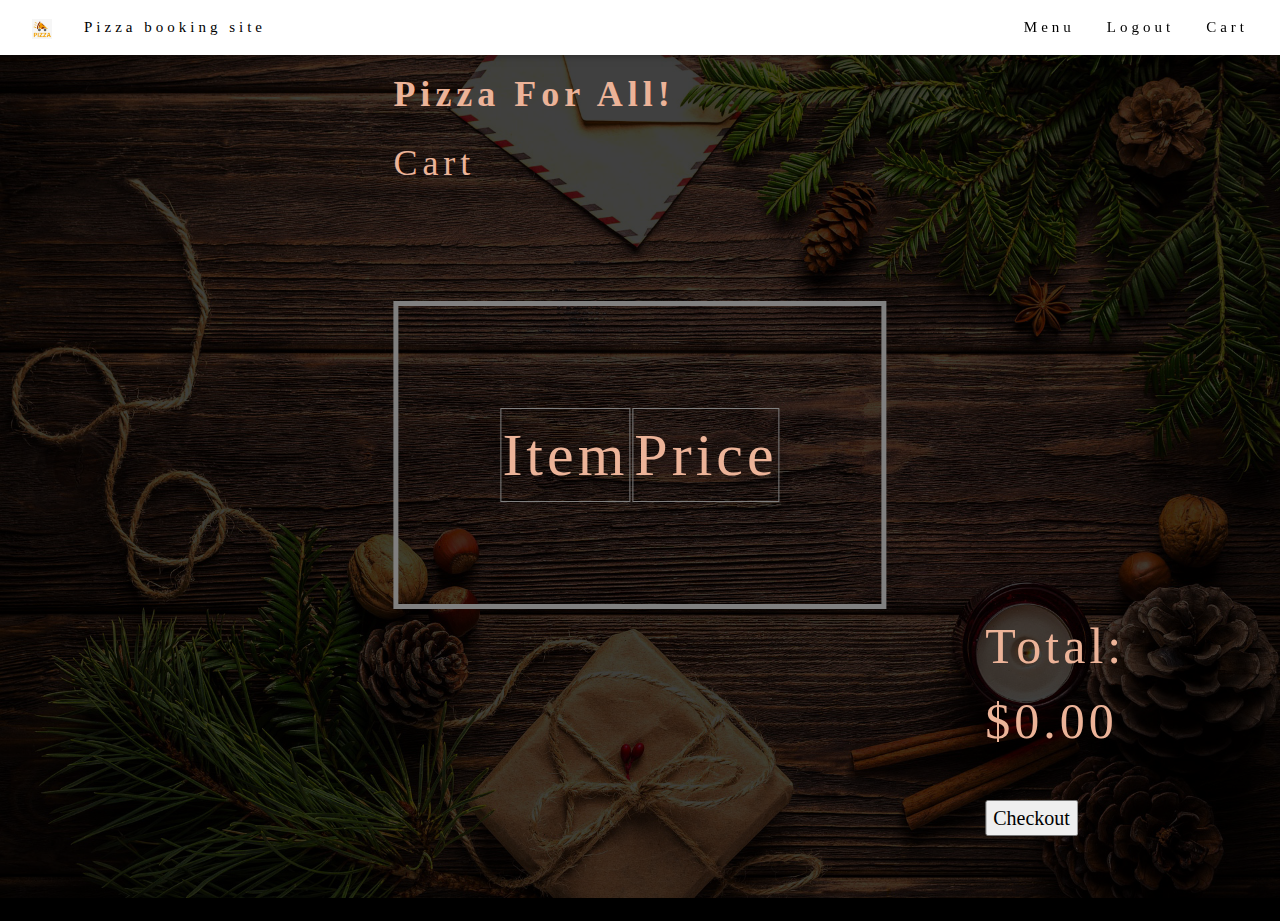
<file: cart.html>
<!-- <html>

<head>
    <title>
        Cart
    </title>
    <link rel="stylesheet" href="All.css">
    <script src="addtocart.js"></script>
</head>

<body>
        <div class="w3-top">
                <div class="w3-bar w3-white w3-padding w3-card" style="letter-spacing:4px;">
                  <a href="homepage.html" class="w3-bar-item w3-button">Pizza booking site</a>
               Right-sided navbar links. Hide them on small screens 
                  <div class="w3-right w3-hide-small">
                    <a href="menu.html" class="w3-bar-item w3-button">Menu</a>
                    <a href="signup.html" class="w3-bar-item w3-button">Sign up</a>
                    <a href="cart.html" class="w3-bar-item w3-button">Cart</a>
                  </div>
                </div>
              </div>
    <br>
    <div class="w3-col l6 w3-padding-large">
    <img src="pizza.jpg" class="w3-round w3-image w3-opacity-min">
  </div>
  <p>Cart</p>
   <p>
     <script src="cart.js"></script>
   </p>
      </p>
      <form action="thankyou.html">
        <input type="submit" value="Checkout" id="checkoutButton" />
    </form>
    </body>

</html> -->
<!DOCTYPE html>
<html>

<head>
  <meta charset="utf-8" />
  <meta http-equiv="X-UA-Compatible" content="IE=edge">
  <title>Cart</title>
  <meta name="viewport" content="width=device-width, initial-scale=1">
  <link rel="stylesheet" type="text/css" media="screen" href="All.css" />
  <!-- <script src="main.js"></script> -->
</head>
<style>
  body {font-family: "Times New Roman", Georgia, Serif;background-color: black}
        h1,h2,h3,h4,h5,h6 {
            font-family: "Playfair Display";
            color:rgb(236, 179, 152);
            
            letter-spacing: 5px;
        }
        </style>
<!-- <img class="w3-image w3-opacity-max " src="bg_3.jpg " alt="Pizza Catering" width="1850" height="1000"> -->

<body>

  <div class="w3-top">
    <div class="w3-bar w3-white w3-padding w3-card" style="letter-spacing:4px;">
        <a href="homepage.html" class="w3-bar-item"><img src="pizza.jpg" width="20px" height="20px"></a>
    
      <a href="homepage.html" class="w3-bar-item w3-button">Pizza booking site</a>
      <!-- Right-sided navbar links. Hide them on small screens -->
      <div class="w3-right w3-hide-small">
        <a href="menu.html" class="w3-bar-item w3-button">Menu</a>
        <a href="signup.php" class="w3-bar-item w3-button"onclick="sessionStorage.clear()">Logout</a>
        <a href="cart.html" class="w3-bar-item w3-button">Cart</a>
      </div>
    </div>
  </div>
  <br>
  <br>
  <header class="w3-display-container w3-content w3-wide" style="max-width:1600px;min-width:500px" id="cart">
    
     <!-- <header class="w3-display-container w3-content w3-wide" style="max-width:1600px;min-width:500px" id="cart"></header> -->
      <img class="w3-image w3-opacity-max " src="bg_3.jpg " alt="Pizza Catering" width="1850" height="1000">
    <div class="w3-display-topmiddle w3-padding-large " id ="container">
      <h1 class="w3-xxlarge"><b> Pizza For All!</b></h1>
      <div  >
        <div class="signup" id="incl" >
          <p><h1 class="w3-xxlarge"> Cart</h1></p>
          <br>
        </div>
      <div>
      <p id = "cartp">
      <script src="cart.js"></script>
      
    </p>
  </div>
    </div>
  </div>
  </header>


  <br>
</body>

</html>
</file>
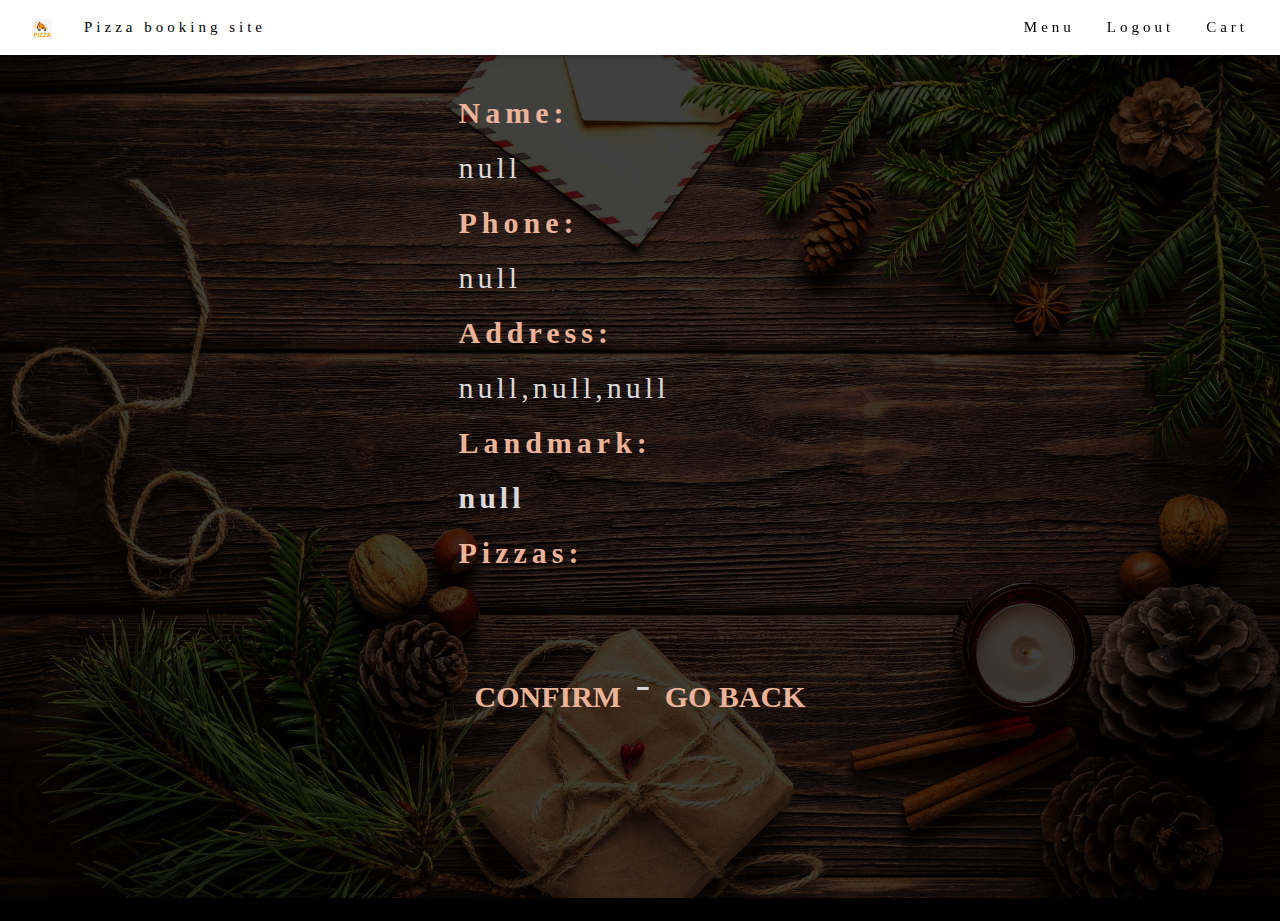
<file: confirm.html>
<!DOCTYPE html>
<html>

<head>
    
        <title>Homepage</title>
        
        <link rel="icon" type="image/x-icon" href="pizzacopy.ico">
       
  <meta charset="utf-8" />
  <meta http-equiv="X-UA-Compatible" content="IE=edge">
  <title>Confirm</title>
  <meta name="viewport" content="width=device-width, initial-scale=1">
  <link rel="stylesheet" type="text/css" media="screen" href="All.css" />
</head>
<style>
  body {font-family: "Times New Roman", Georgia, Serif;background-color: black}
        h1,h2,h3,h4,h5,h6 {
            font-family: "Playfair Display";
            color:rgb(236, 179, 152);
            
            letter-spacing: 5px;
        }
        </style>

<body style="background-repeat: repeat">

  <div class="w3-top">
    <div class="w3-bar w3-white w3-padding w3-card" style="letter-spacing:4px;">
      <a href="homepage.html" class="w3-bar-item"><img src="pizza.jpg" width="20px" height="20px"></a>
    
      <a href="homepage.html" class="w3-bar-item w3-button">Pizza booking site</a>
      <!-- Right-sided navbar links. Hide them on small screens -->
      <div class="w3-right w3-hide-small">
        <a href="menu.html" class="w3-bar-item w3-button">Menu</a>
        <a href="signup.php" class="w3-bar-item w3-button" onclick="sessionStorage.clear()">Logout</a>
        <a href="cart.html" class="w3-bar-item w3-button">Cart</a>
      </div>
    </div>
  </div>
  <br>
  <br>
  <header class="w3-display-container w3-content w3-wide" style="max-width:1600px;min-width:500px; background-repeat: repeat-y" id="signup">
    <img class="w3-image w3-opacity-max " src="bg_3.jpg " alt="Pizza Catering" width="1850" height="1000" style="background-repeat: repeat-y">
    <div class="w3-display-topmiddle w3-padding-large ">
      <br>
      <div class="signup" style="font-size: 30px;" id = "chk">
        <script>
          document.body.style.color = "rgb(218, 216, 216)"; 
          var b = sessionStorage.getItem("No_of_pizzas");
          document.write("<h2><b>Name:</b></h2> "+ sessionStorage.getItem("name"));
          document.write('<br>'); 
          document.write("<h2><b>Phone: </b></h2>"+ sessionStorage.getItem("phone"));
          document.write('<br>'); 
          document.write("<h2><b>Address: </b></h2>"+ sessionStorage.getItem("add1") + "," + sessionStorage.getItem("add2") + "," + sessionStorage.getItem("add3"));  
          document.write('<br>'); 
          document.write("<h2><b>Landmark: <b></h2>"+ sessionStorage.getItem("landmark"));
          document.write('<br>'); 
          document.write('<h2><b>Pizzas:</b> </h2>'); 
          // alert(b);
          for(i=1; i<=b; i++)
          {

           document.write(sessionStorage.getItem(i));
           document.write('<br>'); 
          }
          </script>
          <br>
          <a href="thankyou.html">
            <button class = "w3-padding w3-button" value="Yes" style="margin-top: 10%;  color: rgb(236, 179, 152)">CONFIRM</button>
        </a>  
        <a href="homepage.html">
            <button class = "w3-padding w3-button" value="No" style="margin-top: 10%; color: rgb(236, 179, 152)">GO BACK</button>
        </a>
        </div>
    </div> 
  </header>

  </div>

  <br>
</body>

</html>
</file>
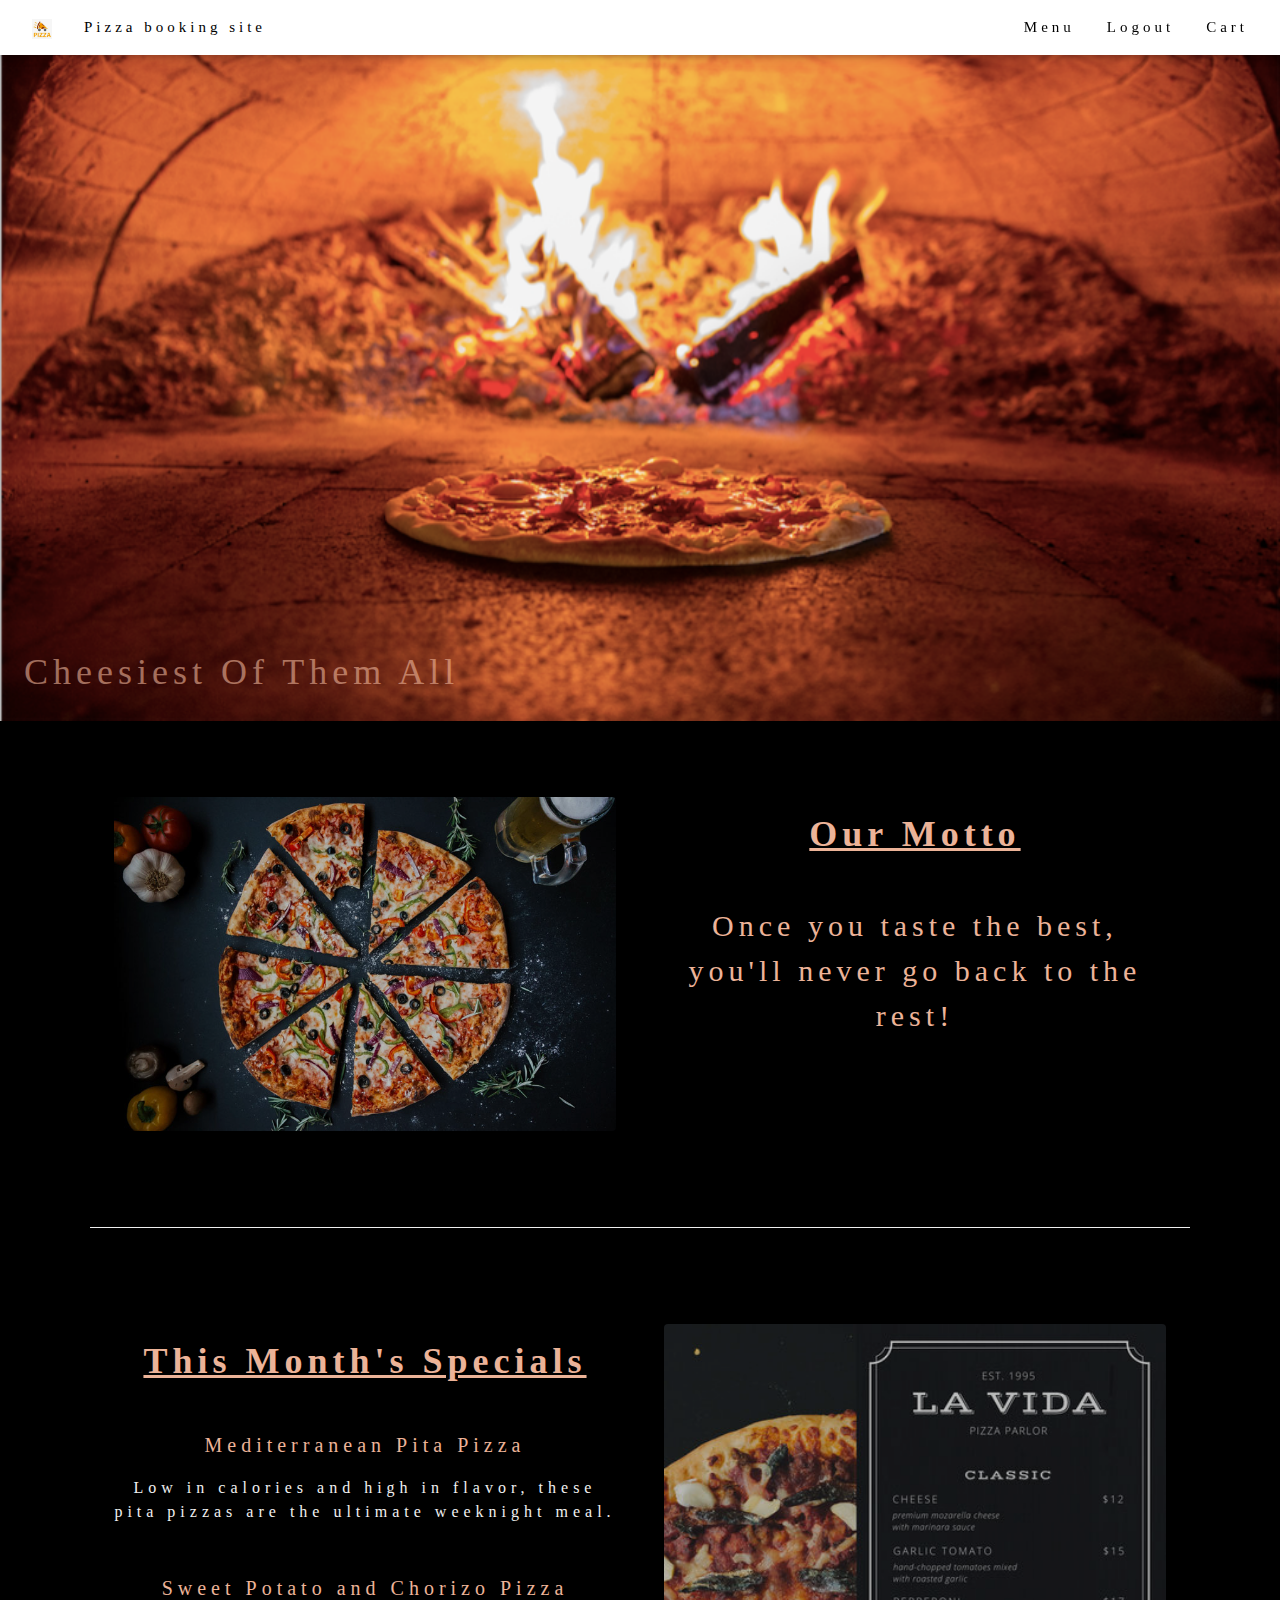
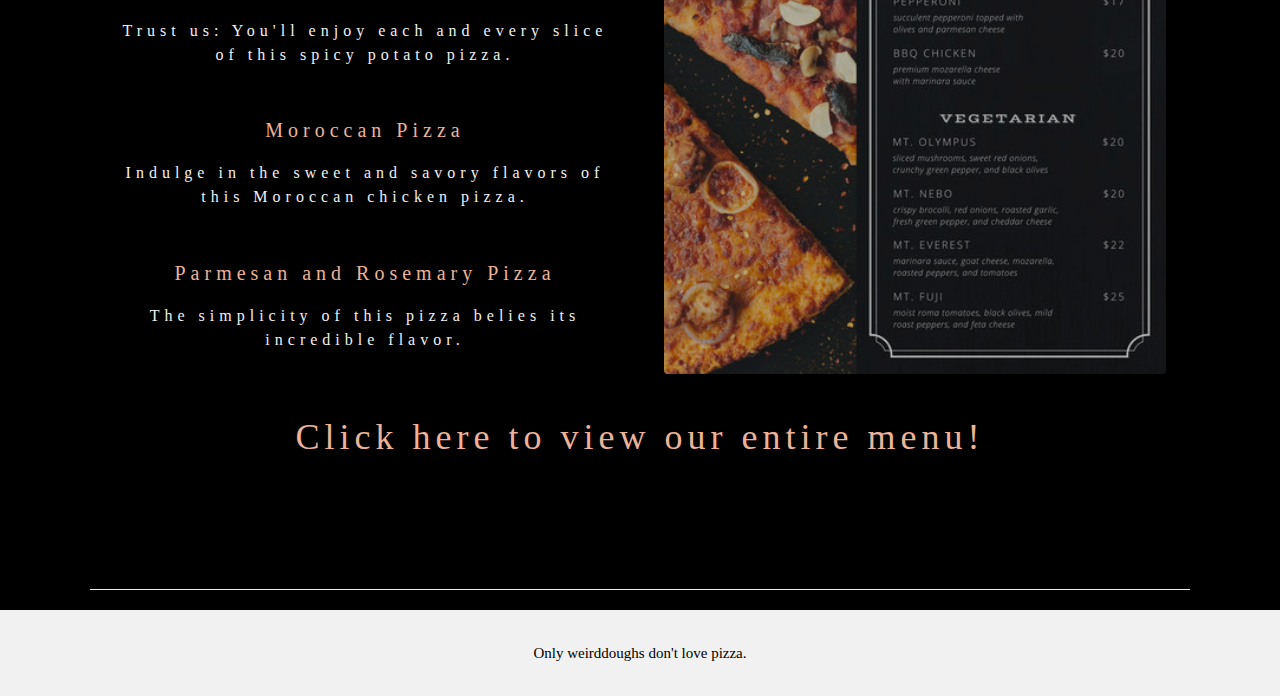
<file: homepage.html>
<!DOCTYPE html>
<html>
<head>
<title>Homepage</title>

<link rel="icon" type="image/x-icon" href="pizzacopy.ico">
</head>

<meta charset="UTF-8">
<meta name="viewport" content="width=device-width, initial-scale=1">
<link rel="stylesheet" href="All.css">
<style>
body {font-family: "Times New Roman", Georgia, Serif; background-color: black}
h1,h2,h3,h4,h5,h6 {
	font-family: "Playfair Display";
	color:rgb(236, 179, 152);
	/* font-size: 50px; */
    letter-spacing: 5px;
}
</style>
<body>

<!-- Navbar (sit on top) -->
<div class="w3-top">
  <div class="w3-bar w3-white w3-padding w3-card" style="letter-spacing:4px;">
    <a href="homepage.html" class="w3-bar-item"><img src="pizza.jpg" width="20px" height="20px"></a>
    <a href="homepage.html" class="w3-bar-item w3-button">Pizza booking site</a>
    <!-- Right-sided navbar links. Hide them on small screens -->
    <div class="w3-right w3-hide-small">
      <a href="menu.html" class="w3-bar-item w3-button">Menu</a>
	    <a href="signup.php" class="w3-bar-item w3-button" onclick="sessionStorage.clear()">Logout</a>
      <a href="cart.html" class="w3-bar-item w3-button">Cart</a>
    </div>
  </div>
</div>

<!-- Header -->
<header class="w3-display-container w3-content w3-wide" style="max-width:1600px;min-width:500px" id="home">
  <img class="w3-image" src="fpizza2.jpg "alt = "Pizza Catering" width="1800" height="800">
  <div class="w3-display-bottomleft w3-padding-large w3-opacity">
    <h1 class="w3-xxlarge">Cheesiest Of Them All</h1>
  </div>
</header>

<!-- Page content -->
<div class="w3-content" style="max-width:1100px">

  <!-- About Section -->
  <div class="w3-row w3-padding-64" id="about">
    <div class="w3-col m6 w3-padding-large w3-hide-small">
     <img src="image_3.jpg" class="w3-round w3-image w3-opacity-min" alt="Table Setting" width="600" height="750">
    </div>

    <div class="w3-col m6 w3-padding-large">
      <h1 class="w3-center"><u> <b>Our Motto</b> </u> </h1><br>
      <h2 class="w3-center">Once you taste the best, you'll never go back to the rest!</h2>
  	</div>
  </div>
  
  <hr>
  
  <!-- Menu Section -->
  <div class="w3-row w3-padding-64" id="menu">
    <div class="w3-col l6 w3-padding-large">
      <!-- <h1 class="w3-center"><a href="menu.html" class="w3-bar-item w3-button">Click here to view our entire menu!</a></h1><br> -->
      <h1 align= center><u><b>This Month's Specials</b></u></h1><br>
     <h4 align= center>Mediterranean Pita Pizza</h4>
      <h6> <p class="w3-text-light-grey" align= center>Low in calories and high in flavor, these pita pizzas are the ultimate weeknight meal.</p></h6><br>
     
      <h4 align= center>Sweet Potato and Chorizo Pizza</h4>
      <h6> <p class="w3-text-light-grey" align= center>Trust us: You'll enjoy each and every slice of this spicy potato pizza.</p></h6><br>
    
      <h4 align= center>Moroccan Pizza</h4>
      <h6> <p class="w3-text-light-grey" align= center>Indulge in the sweet and savory flavors of this Moroccan chicken pizza.</p></h6><br>
     
    
      <h4 align= center>Parmesan and Rosemary Pizza</h4>
      <h6> <p class="w3-text-light-grey" align= center>The simplicity of this pizza belies its incredible flavor.

      </p></h6><br>
      
    </div>
    
    
    <div class="w3-col l6 w3-padding-large">
      <img src="pmenu.jpg" class="w3-round w3-image w3-opacity-min" alt="Menu" style="width:100%">
    </div>
    <h1 class="w3-center"><a href="menu.html" class="w3-bar-item w3-button">Click here to view our entire menu!</a></h1><br>

  </div>

  <hr>

<!-- End page content -->
</div>

<!-- Footer -->
<footer class="w3-center w3-light-grey w3-padding-32">
  Only weirddoughs don't love pizza.
</footer>

</body>
</html>
</file>
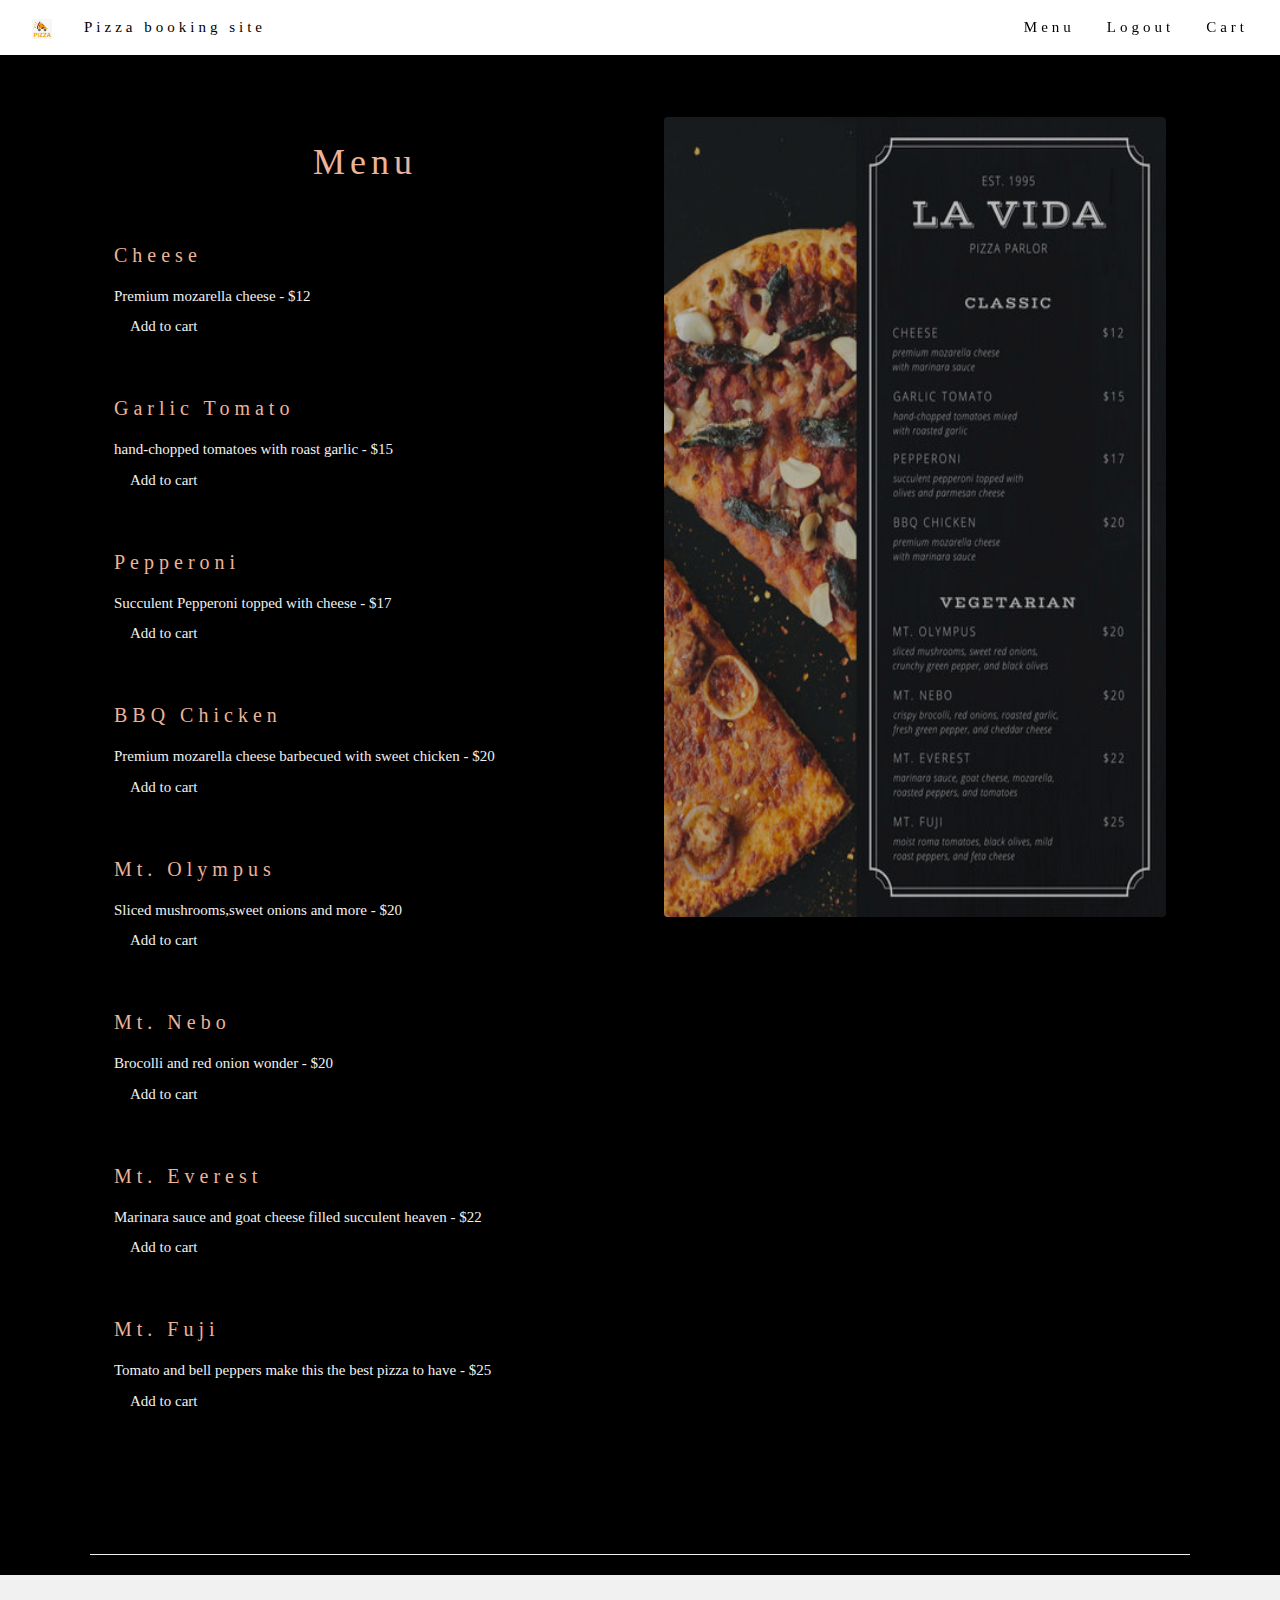
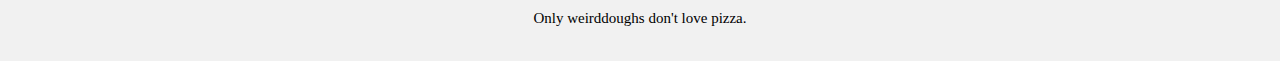
<file: menu.html>
<!-- <html>
    <head>
        <title>
            Menu
        </title>
        <link rel="stylesheet" href = "menu.css">
    </head>
    <body>
        <nav id="mainNavbBar">
            <img src = "pizza.jpg">
            <ul>
                <li class="website"><a href = "homepage.html">Pizza website</a></li>
                <li id ="menu"><a href="menu.html">Menu</a></li>
                <li id = "sign"><a href="signup.html">Sign In</a></li>
                <li id = "cart"><a href="cart.html">Cart</a></li>
            </ul> 
        </nav>
        <br>
        <p>
            Pizzas
        </p>
        <div>
            <div>
                Pizza1 
                <br>
                <a href = "cart.html">Add to cart</a>
            </div>
            <div>
                Pizza2
                <br>
                <a href = "cart.html">Add to cart</a>
            </div>
            
            <div>
                Pizza3 
                <br>
                <a href = "cart.html">Add to cart</a>
            </div>
            
            <div>
                Pizza4 
                <br>
                <a href = "cart.html">Add to cart</a>
            </div>
            <div>
                Pizza5 
                <br>
                <a href = "cart.html">Add to cart</a>
            </div>
            <div>
                Pizza6 
                <br>
                <a href = "cart.html">Add to cart</a>
            </div>
            <div>
                Pizza7 
                <br>
                <a href = "cart.html">Add to cart</a>
            </div>
        </div>
        <br><br><br><br><br><br><br><br><br><br><br><br><br>
        <p>
            Sides
        </p>
        <div>
            <div>
                Side1 
                <br>
                <a href = "cart.html">Add to cart</a>
            </div>
            <div>
                Side2
                <br>
                <a href = "cart.html">Add to cart</a>
            </div>
            
            <div>
                Side3 
                <br>
                <a href = "cart.html">Add to cart</a>
            </div>
            
            <div>
                Side4 
                <br>
                <a href = "cart.html">Add to cart</a>
            </div>
            <div>
                Side5 
                <br>
                <a href = "cart.html">Add to cart</a>
            </div>
            <div>
                Side6 
                <br>
                <a href = "cart.html">Add to cart</a>
            </div>
            <div>
                Side7 
                <br>
                <a href = "cart.html">Add to cart</a>
            </div>
        </div>
    </body>
</html> -->
<!DOCTYPE html>
<html>

<head>
<title>Menu</title>
                
<link rel="icon" type="image/x-icon" href="pizzacopy.ico">       
 </head>
<meta charset="UTF-8">
<meta name="viewport" content="width=device-width, initial-scale=1">
<link rel="stylesheet" href="All.css">
<script src = "addtocart.js"></script>
<style>
body {font-family: "Times New Roman", Georgia, Serif;background-color: black}
h1,h2,h3,h4,h5,h6 {
	font-family: "Playfair Display";
	color:rgb(236, 179, 152);
	
    letter-spacing: 5px;
}
</style>
<body>

<!-- Navbar (sit on top) -->
<div class="w3-top">
  <div class="w3-bar w3-white w3-padding w3-card" style="letter-spacing:4px;">
    <a href="homepage.html" class="w3-bar-item"><img src="pizza.jpg" width="20px" height="20px"></a>
    
    <a href="homepage.html" class="w3-bar-item w3-button">Pizza booking site</a>
    <!-- Right-sided navbar links. Hide them on small screens -->
    <div class="w3-right w3-hide-small">
      <a href="menu.html" class="w3-bar-item w3-button">Menu</a>
	  <a href="signup.php" class="w3-bar-item w3-button" onclick="sessionStorage.clear()">Logout</a>
      <a href="cart.html" class="w3-bar-item w3-button">Cart</a>
    </div>
  </div>
</div>


<!-- Page content -->
<div class="w3-content" style="max-width:1100px">

  <hr>
  
  <!-- Menu Section -->
  <div class="w3-row w3-padding-64" id="menu">
    <div class="w3-col l6 w3-padding-large">
      <h1 class="w3-center"><a href="menu.html" class="w3-bar-item w3-button">Menu</a></h1><br>
      <h4>Cheese</h4>
      <p class="w3-text-light-grey">Premium mozarella cheese - $12<br>
        <button class="w3-button" id = "Cheese" onclick = "add(this.id)">Add to cart</button></p><br>
    
      <h4>Garlic Tomato</h4>
      <p class="w3-text-light-grey">hand-chopped tomatoes with roast garlic - $15<br>
        <button class="w3-button" id = "Gtom" onclick = "add(this.id)">Add to cart</button></p><br>
    
      <h4>Pepperoni</h4>
      <p class="w3-text-light-grey">Succulent Pepperoni topped with cheese - $17<br>
        <button class="w3-button" id = "Pep" onclick = "add(this.id)">Add to cart</button></p><br>
    
      <h4>BBQ Chicken</h4>
      <p class="w3-text-light-grey">Premium mozarella cheese barbecued with sweet chicken - $20<br>
        <button class="w3-button" id = "BBQ" onclick="add(this.id)">Add to cart</button></p><br>  
    <h4>Mt. Olympus</h4>
      <p class="w3-text-light-grey">Sliced mushrooms,sweet onions and more - $20<br>
        <button class="w3-button" id = "Olympus" onclick="add(this.id)">Add to cart</button></p><br>  
    <h4>Mt. Nebo</h4>
    <p class="w3-text-light-grey">Brocolli and red onion wonder - $20<br>
      <button class="w3-button" id = "Nebo" onclick="add(this.id)">Add to cart</button></p><br>  
  <h4>Mt. Everest</h4>
  <p class="w3-text-light-grey">Marinara sauce and goat cheese filled succulent heaven - $22<br>
    <button class="w3-button" id = "Everest" onclick="add(this.id)">Add to cart</button></p><br>  
    <h4>Mt. Fuji</h4>
<p class="w3-text-light-grey">Tomato and bell peppers make this the best pizza to have - $25<br>
  <button class="w3-button" id = "Fuji" onclick="add(this.id)">Add to cart</button></p><br>  
</div> 
    <div class="w3-col l6 w3-padding-large">
      <img src="pmenu.jpg" class="w3-round w3-image w3-opacity-min" alt="Menu" style="align-items: center; height: 800px; width: 1000px">
    </div>
  </div>

  <hr>

<!-- End page content -->
</div>

<!-- Footer -->
<footer class="w3-center w3-light-grey w3-padding-32">
 Only weirddoughs don't love pizza.
</footer>

</body>
</html>
</file>
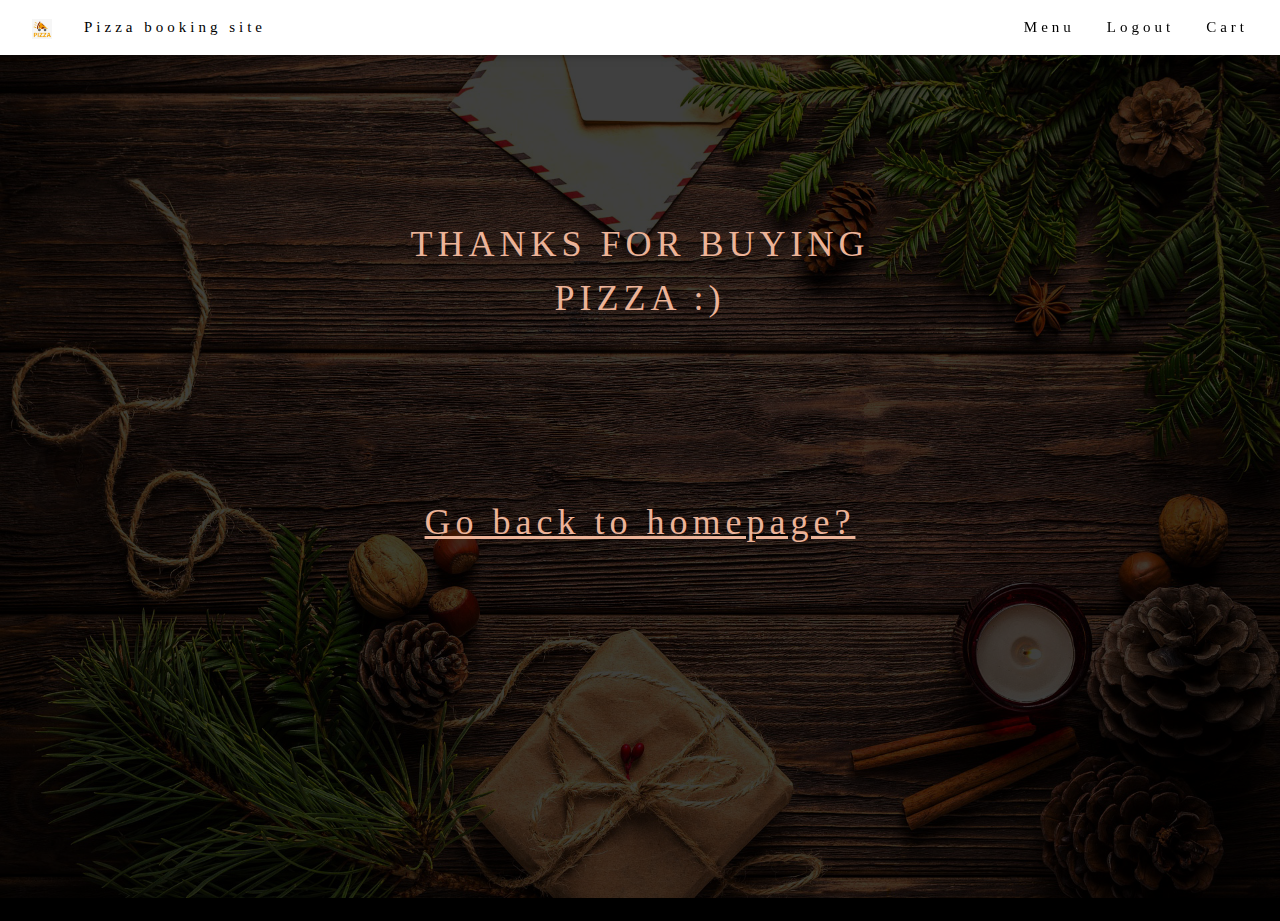
<file: thankyou.html>
<!-- <html>
    <head>
        <link rel="stylesheet" href="homepage.css">
        <title>Pizza website</title>
    </head>
    <script>
        sessionStorage.clear();
    </script>
    <body style="text-align: center; margin: 300px;">
        THANKS FOR BUYING PIZZA :)
        <br>
        <br>
        <br>
        <br>
        <a href = "homepage.html" style="text-align: center">Go back to home?</a>
    </body>
</html> -->
<!DOCTYPE html>
<html>

<head>
    
        <title>Thanks!</title>
        
        <link rel="icon" type="image/x-icon" href="pizzacopy.ico">
        
  <meta charset="utf-8" />
  <meta http-equiv="X-UA-Compatible" content="IE=edge">
 
  <meta name="viewport" content="width=device-width, initial-scale=1">
  <link rel="stylesheet" type="text/css" media="screen" href="All.css" />
  <!-- <script src="main.js"></script> -->
</head>
<style>
  body {font-family: "Times New Roman", Georgia, Serif;background-color: black}
        h1,h2,h3,h4,h5,h6 {
            font-family: "Playfair Display";
            color:rgb(236, 179, 152);
            
            letter-spacing: 5px;
        }
        </style>

<body>

  <div class="w3-top">
    <div class="w3-bar w3-white w3-padding w3-card" style="letter-spacing:4px;">
      <a href="homepage.html" class="w3-bar-item"><img src="pizza.jpg" width="20px" height="20px"></a>
    
      <a href="homepage.html" class="w3-bar-item w3-button">Pizza booking site</a>
      <!-- Right-sided navbar links. Hide them on small screens -->
      <div class="w3-right w3-hide-small">
        <a href="menu.html" class="w3-bar-item w3-button">Menu</a>
        <a href="signup.php" class="w3-bar-item w3-button"onclick="sessionStorage.clear()">Logout</a>
        <a href="cart.html" class="w3-bar-item w3-button">Cart</a>
      </div>
    </div>
  </div>
  <br>
  <br>
  <header class="w3-display-container w3-content w3-wide" style="max-width:1600px;min-width:500px" id="signup">
    <img class="w3-image w3-opacity-max " src="bg_3.jpg " alt="Pizza Catering" width="1850" height="1000">
    <div class="w3-display-topmiddle w3-padding-large ">
            
                <div class="signup" style="font-size: 50px;" align = "center">
                  <br>
                  <br>
                   <h1> THANKS FOR BUYING PIZZA :) </h1>
                    
                    <br>
                    <br>
               <h1> <a href = "homepage.html" align = "center">Go back to homepage?</a> </h1>
            </div>
    </div> 
  </header>

  </div>
  <script>
    sessionStorage.clear();
  </script>
  <br>
</body>

</html>
</file>
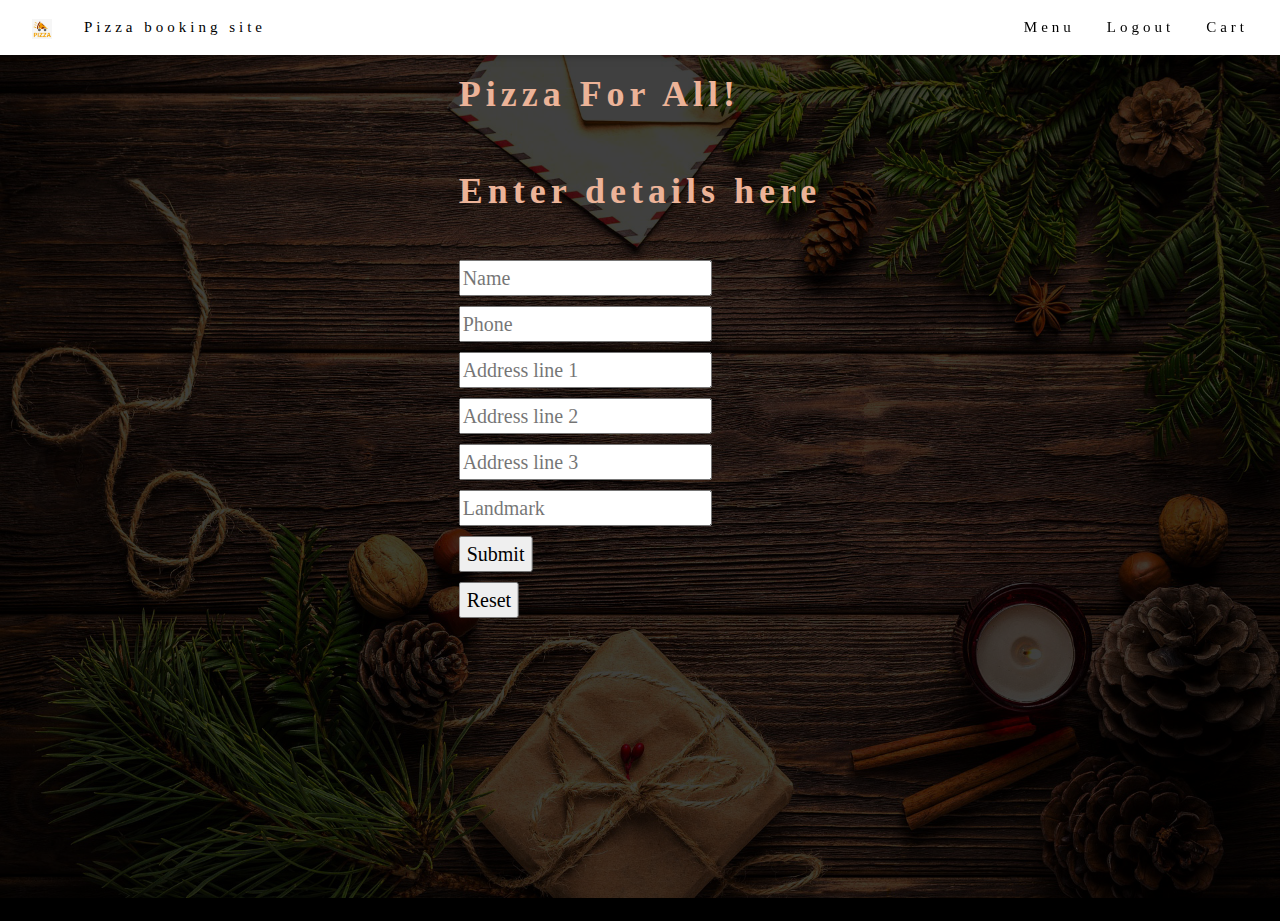
<file: userdetails.html>
<!DOCTYPE html>
<html>

<head>
 <head>
<title>Details</title>
                
<link rel="icon" type="image/x-icon" href="pizzacopy.ico">
 </head>
  <meta charset="utf-8" />
  <meta http-equiv="X-UA-Compatible" content="IE=edge">
  <!-- <title>Sign Up</title> -->
  <meta name="viewport" content="width=device-width, initial-scale=1">
  <link rel="stylesheet" type="text/css" media="screen" href="All.css" />
</head>
<style>
  body {font-family: "Times New Roman", Georgia, Serif;background-color: black}
        h1,h2,h3,h4,h5,h6 {
            font-family: "Playfair Display";
            color:rgb(236, 179, 152);
            
            letter-spacing: 5px;
        }
        </style>

<body>
    
  <script>
      function store(id,value) {
    sessionStorage.setItem(id,value);
}

</script>
  <div class="w3-top">
    <div class="w3-bar w3-white w3-padding w3-card" style="letter-spacing:4px;">
      <a href="homepage.html" class="w3-bar-item"><img src="pizza.jpg" width="20px" height="20px"></a>
        <a href="homepage.html" class="w3-bar-item w3-button">Pizza booking site</a>
      <!-- Right-sided navbar links. Hide them on small screens -->
      <div class="w3-right w3-hide-small">
        <a href="menu.html" class="w3-bar-item w3-button">Menu</a>
        <a href="signup.php" class="w3-bar-item w3-button" onclick="sessionStorage.clear()">Logout</a>
        <a href="cart.html" class="w3-bar-item w3-button">Cart</a>
      </div>
    </div>
  </div>
  <br>
  <br>
  <header class="w3-display-container w3-content w3-wide" style="max-width:1600px;min-width:500px" id="signup">
    <img class="w3-image w3-opacity-max " src="bg_3.jpg " alt="Pizza Catering" width="1850" height="1000">
    <div class="w3-display-topmiddle w3-padding-large ">
      <h1 class="w3-xxlarge"><b> Pizza For All!</b></h1>
      <div>
        <div class="signup">
          <br>

          <h1><b>Enter details here</b> </h1>
          <br>

          <form method="POST" action="confirm.html">
                <label>
                    <h4>
                        <input type="text" required="required" placeholder="Name" id="name" onchange="store(this.id,this.value)">
                    </h4>
                </label> 
                <label>
                    <h4>
                        <input type="text" placeholder="Phone" required="required"  id="phone" onchange="store(this.id,this.value)">
                    </h4>
                </label> 
                <label>
                    <h4>
                        <input type="text" placeholder="Address line 1"   required="required"id="add1" onchange="store(this.id, this.value)">
                    </h4>
                </label>  
                <label>
                    <h4>
                        <input type="text" placeholder="Address line 2"  id="add2" onchange="store(this.id,this.value)">
                    </h4>
                </label> 
                <label>
                    <h4>
                        <input type="text" placeholder="Address line 3"  id="add3" onchange="store(this.id,this.value)">
                    </h4>
                </label>
                 
                <label>
                        <h4>
                            <input type="text" placeholder="Landmark"  id="landmark" onchange="store(this.id,this.value)">
                        </h4>
                </label>
                 
                <label>
                        <h4>
                            <input type="submit">
                        </h4>    
                </label>
                 
                <label>
                        <h4>
                            <input type="reset">
                        </h4>
                    </label>

          </form>
        </div>
      </div>
    </div>
  </header>

  </div>

  <br>
</body>

</html>
</file>
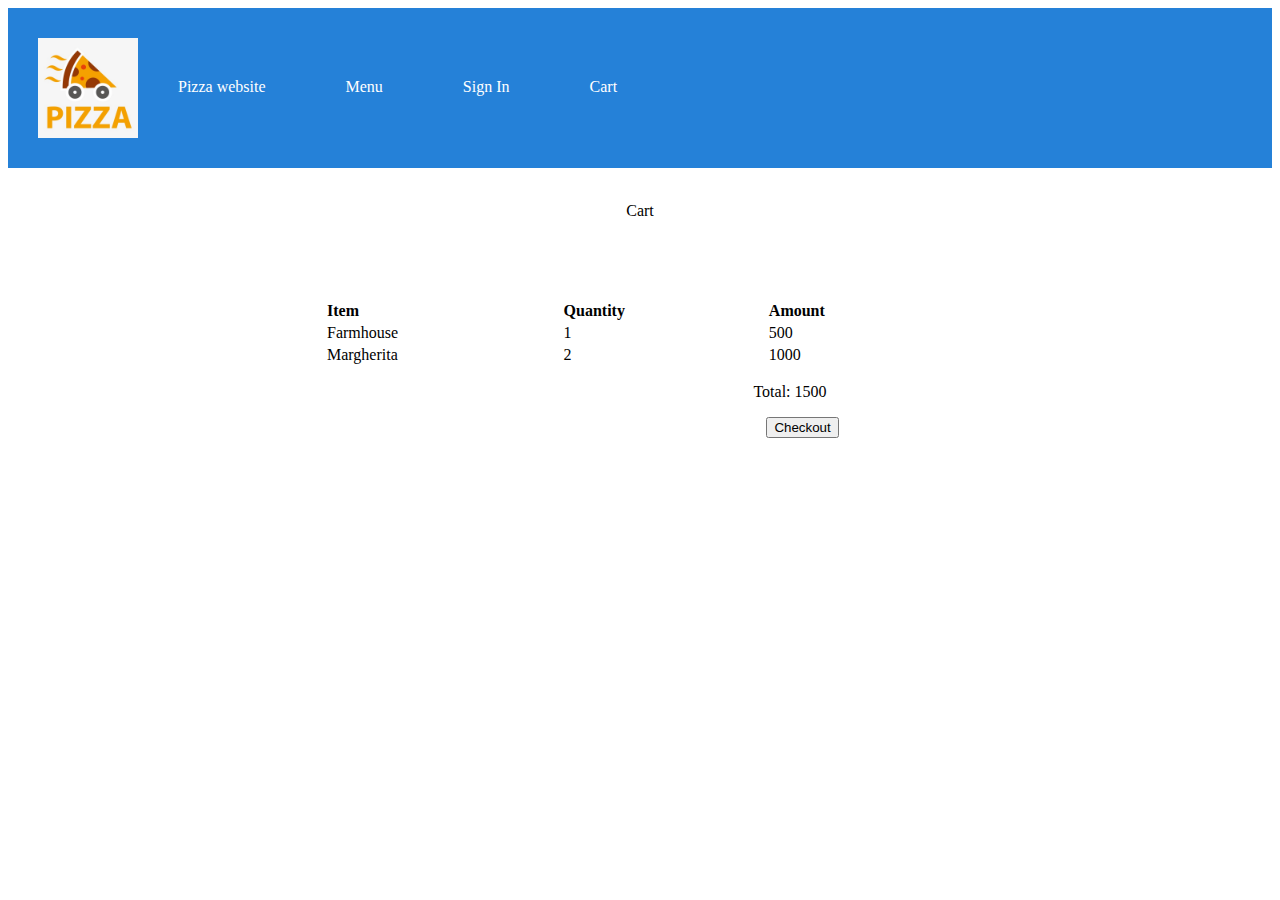
<file: original/cart.html>
<html>

<head>
    <title>
        Cart
    </title>
    <link rel="stylesheet" href="cart.css">
</head>

<body>
    <nav id="mainNavbBar">
        <img src="pizza.jpg">
        <ul id="navbar">
            <li class="website"><a href="homepage.html">Pizza website</a></li>
            <li id="menu"><a href="menu.html">Menu</a></li>
            <li id="sign"><a href="signup.html">Sign In</a></li>
            <li id="cart"><a href="cart.html">Cart</a></li>
        </ul>
    </nav>
    <br>
    <p>
        Cart
    </p>
    <table style="width: 50%" id="cartTable">
        <tr>
          <td><b>Item</b></td>
          <td><b>Quantity</b></td> 
          <td><b>Amount</b></td>
        </tr>
        <tr>
          <td>Farmhouse</td>
          <td>1</td> 
          <td>500</td>
        </tr>
        <tr>
          <td>Margherita</td>
          <td>2</td> 
          <td>1000</td>
        </tr>
      </table>
      <p id="total">Total: 1500</p>
      <form action="thankyou.html">
        <input type="submit" value="Checkout" id="checkoutButton"/>
    </form>
    </body>

</html>
</file>
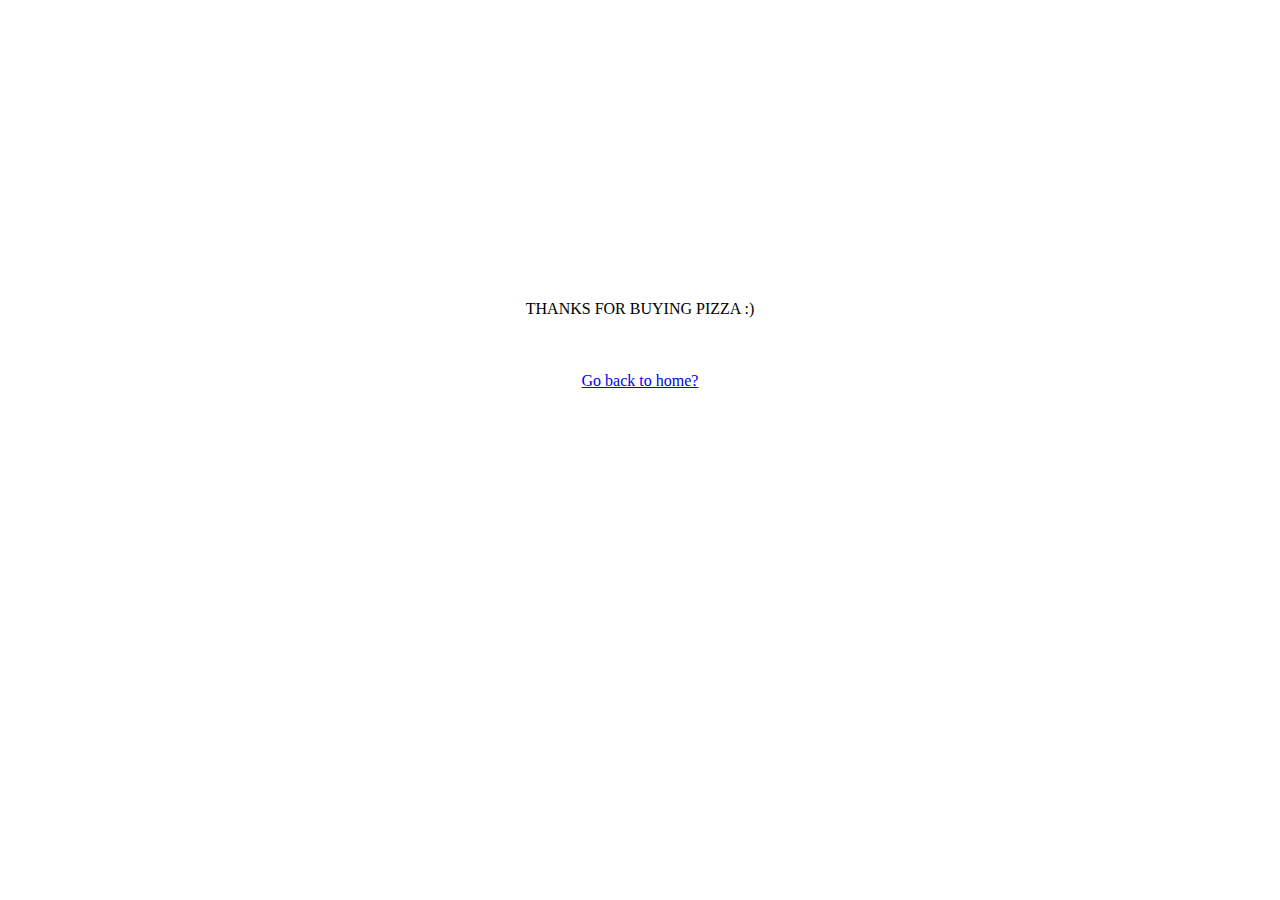
<file: original/thankyou.html>
<html>
    <head>
        <link rel="stylesheet" href="homepage.css">
        <title>Pizza website</title>
    </head>
    <body style="text-align: center; margin: 300px;">
        THANKS FOR BUYING PIZZA :)
        <br>
        <br>
        <br>
        <br>
        <a href = "homepage.html" style="text-align: center">Go back to home?</a>
    </body>
</html>
</file>
<file: original/cart.css>
nav {
    background: rgb(37, 129, 216);
    padding: 30px;
    height: 100px;
}


li {
    float: left;
}

ul {
    list-style-type: none;
    text-align: right;
    margin: 0;
    padding: 0;
}

li a {
    display: block;
    color: white;
    margin: 30px;
    align-items: center;
    align-content: center;
    padding: 10px;
    display: inline-block;
    /* vertical-align: bottom; */
    text-decoration: gray;
}

/* li :nth-last-child(0),
li:nth-last-child(1) {
    float: none;
    vertical-align: bottom;
    display: inline-block;
} */

img {
    object-fit: cover;
    height: 100px;
    width: 100px;
    /* display: inline-block; */
    float: left;
}

p {
    text-align: center;
    size: 20px;
    font-family: fantasy;
}

#cartTable {
    /* text-align: center;
    font-family: sans-serif;
    display: inline-block; */
    /* padding-inline-start: 40%; */
    padding-top: 5%;
    margin: 0 auto;
}
#total {
    text-indent: 300px;
}

#checkoutButton {
    margin-right: 0%;
    margin-left: 60%;
}
</file>
<file: original/homepage.css>
nav {
    background: rgb(37, 129, 216);
    padding: 30px;
    height: 100px;
}

ul a {
    color: white;
}

li {
    float: left;
}

li.website {
    justify-content: center;
    align-content: center;
    /* vertical-align: bottom; */
    display: inline-block;
    /* font-size: 40px; */
}

ul {
    list-style-type: none;
    text-align: right;
    margin : 0;
    padding : 0;
}

li a{
    display: block;
    color: white;
    margin : 30px;
    align-items: center;
    align-content: center;
    padding: 10px;
    display: inline-block;
    vertical-align: bottom;
    text-decoration: gray;
}

/* li :nth-last-child(0), li:nth-last-child(1) {
    float: none;
    vertical-align: bottom;
    display: inline-block;
} */

img {
    object-fit: cover; 
    height: 100px; 
    width: 100px;
    display: inline-block;
    float: left;
}

p {
    text-align: center;
    size: 20px;
    font-family: fantasy;
}
div {
    text-align: center;
    border: 1px solid rgb(6, 131, 139);
    padding: 25px;
    margin: 25px;
    /* float: left; */
    box-shadow: 5px 10px #888888;
}

.offer1, .offer2 {
    text-align: center;
    display: inline-block
}
</file>
<file: All.css>
/* W3.CSS 4.12 Novemberr 2018 by Jan Egil and Borge Refsnes */
html{box-sizing:border-box}*,*:before,*:after{box-sizing:inherit}
/* Extract from normalize.css by Nicolas Gallagher and Jonathan Neal git.io/normalize */
html{-ms-text-size-adjust:100%;-webkit-text-size-adjust:100%}body{margin:0}
article,aside,details,figcaption,figure,footer,header,main,menu,nav,section,summary{display:block}
audio,canvas,progress,video{display:inline-block}progress{vertical-align:baseline}
audio:not([controls]){display:none;height:0}[hidden],template{display:none}
a{background-color:transparent;-webkit-text-decoration-skip:objects}
a:active,a:hover{outline-width:0}abbr[title]{border-bottom:none;text-decoration:underline;text-decoration:underline dotted}
dfn{font-style:italic}mark{background:#ff0;color:#000}
small{font-size:80%}sub,sup{font-size:75%;line-height:0;position:relative;vertical-align:baseline}
sub{bottom:-0.25em}sup{top:-0.5em}figure{margin:1em 40px}img{border-style:none}svg:not(:root){overflow:hidden}
code,kbd,pre,samp{font-family:monospace,monospace;font-size:1em}hr{box-sizing:content-box;height:0;overflow:visible}
button,input,select,textarea{font:inherit;margin:0}optgroup{font-weight:bold}
button,input{overflow:visible}button,select{text-transform:none}
button,html [type=button],[type=reset],[type=submit]{-webkit-appearance:button}
button::-moz-focus-inner, [type=button]::-moz-focus-inner, [type=reset]::-moz-focus-inner, [type=submit]::-moz-focus-inner{border-style:none;padding:0}
button:-moz-focusring, [type=button]:-moz-focusring, [type=reset]:-moz-focusring, [type=submit]:-moz-focusring{outline:1px dotted ButtonText}
fieldset{border:1px solid #c0c0c0;margin:0 2px;padding:.35em .625em .75em}
legend{color:inherit;display:table;max-width:100%;padding:0;white-space:normal}textarea{overflow:auto}
[type=checkbox],[type=radio]{padding:0}
[type=number]::-webkit-inner-spin-button,[type=number]::-webkit-outer-spin-button{height:auto}
[type=search]{-webkit-appearance:textfield;outline-offset:-2px}
[type=search]::-webkit-search-cancel-button,[type=search]::-webkit-search-decoration{-webkit-appearance:none}
::-webkit-input-placeholder{color:inherit;opacity:0.54}
::-webkit-file-upload-button{-webkit-appearance:button;font:inherit}
/* End extract */
html,body{font-family:Verdana,sans-serif;font-size:15px;line-height:1.5 ;}html{overflow-x:hidden}
h1{font-size:36px}h2{font-size:30px}h3{font-size:24px}h4{font-size:20px}h5{font-size:18px}h6{font-size:16px}.w3-serif{font-family:serif}
h1,h2,h3,h4,h5,h6{font-family:"Segoe UI",Arial,sans-serif;font-weight:400;margin:10px 0}.w3-wide{letter-spacing:4px}
hr{border:0;border-top:1px solid #eee;margin:20px 0}
.w3-image{max-width:100%;height:auto}img{vertical-align:middle}a{color:inherit}
.w3-xxlarge{color: rgb(236, 179, 152)}

.w3-table,.w3-table-all{border-collapse:collapse;border-spacing:0;width:100%;display:table}.w3-table-all{border:1px solid #ccc}
.w3-bordered tr,.w3-table-all tr{border-bottom:1px solid #ddd}.w3-striped tbody tr:nth-child(even){background-color:#f1f1f1}
.w3-table-all tr:nth-child(odd){background-color:#fff}.w3-table-all tr:nth-child(even){background-color:#f1f1f1}
.w3-hoverable tbody tr:hover,.w3-ul.w3-hoverable li:hover{background-color:#ccc}.w3-centered tr th,.w3-centered tr td{text-align:center}
.w3-table td,.w3-table th,.w3-table-all td,.w3-table-all th{padding:8px 8px;display:table-cell;text-align:left;vertical-align:top}
.w3-table th:first-child,.w3-table td:first-child,.w3-table-all th:first-child,.w3-table-all td:first-child{padding-left:16px}
.w3-btn,.w3-button{border:none;display:inline-block;padding:8px 16px;vertical-align:middle;overflow:hidden;text-decoration:none;color:inherit;background-color:inherit;text-align:center;cursor:pointer;white-space:nowrap}
.w3-btn:hover{box-shadow:0 8px 16px 0 rgba(0,0,0,0.2),0 6px 20px 0 rgba(0,0,0,0.19)}
.w3-btn,.w3-button{-webkit-touch-callout:none;-webkit-user-select:none;-khtml-user-select:none;-moz-user-select:none;-ms-user-select:none;user-select:none}   
.w3-disabled,.w3-btn:disabled,.w3-button:disabled{cursor:not-allowed;opacity:0.3}.w3-disabled *,:disabled *{pointer-events:none}
.w3-btn.w3-disabled:hover,.w3-btn:disabled:hover{box-shadow:none}
.w3-badge,.w3-tag{background-color:#000;color:#fff;display:inline-block;padding-left:8px;padding-right:8px;text-align:center}.w3-badge{border-radius:50%}
.w3-ul{list-style-type:none;padding:0;margin:0}.w3-ul li{padding:8px 16px;border-bottom:1px solid #ddd}.w3-ul li:last-child{border-bottom:none}
.w3-tooltip,.w3-display-container{position:relative}.w3-tooltip .w3-text{display:none}.w3-tooltip:hover .w3-text{display:inline-block}
.w3-ripple:active{opacity:0.5}.w3-ripple{transition:opacity 0s}
.w3-input{padding:8px;display:block;border:none;border-bottom:1px solid #ccc;width:100%}
.w3-select{padding:9px 0;width:100%;border:none;border-bottom:1px solid #ccc}
.w3-dropdown-click,.w3-dropdown-hover{position:relative;display:inline-block;cursor:pointer}
.w3-dropdown-hover:hover .w3-dropdown-content{display:block}
.w3-dropdown-hover:first-child,.w3-dropdown-click:hover{background-color:#ccc;color:#000}
.w3-dropdown-hover:hover > .w3-button:first-child,.w3-dropdown-click:hover > .w3-button:first-child{background-color:#ccc;color:#000}
.w3-dropdown-content{cursor:auto;color:#000;background-color:#fff;display:none;position:absolute;min-width:160px;margin:0;padding:0;z-index:1}
.w3-check,.w3-radio{width:24px;height:24px;position:relative;top:6px}
.w3-sidebar{height:100%;width:200px;background-color:#fff;position:fixed!important;z-index:1;overflow:auto}
.w3-bar-block .w3-dropdown-hover,.w3-bar-block .w3-dropdown-click{width:100%}
.w3-bar-block .w3-dropdown-hover .w3-dropdown-content,.w3-bar-block .w3-dropdown-click .w3-dropdown-content{min-width:100%}
.w3-bar-block .w3-dropdown-hover .w3-button,.w3-bar-block .w3-dropdown-click .w3-button{width:100%;text-align:left;padding:8px 16px}
.w3-main,#main{transition:margin-left .4s}
.w3-modal{z-index:3;display:none;padding-top:100px;position:fixed;left:0;top:0;width:100%;height:100%;overflow:auto;background-color:rgb(0,0,0);background-color:rgba(0,0,0,0.4)}
.w3-modal-content{margin:auto;background-color:#fff;position:relative;padding:0;outline:0;width:600px}
.w3-bar{width:100%;overflow:hidden}.w3-center .w3-bar{display:inline-block;width:auto}
.w3-bar .w3-bar-item{padding:8px 16px;float:left;width:auto;border:none;display:block;outline:0}
.w3-bar .w3-dropdown-hover,.w3-bar .w3-dropdown-click{position:static;float:left}
.w3-bar .w3-button{white-space:normal}
.w3-bar-block .w3-bar-item{width:100%;display:block;padding:8px 16px;text-align:left;border:none;white-space:normal;float:none;outline:0}
.w3-bar-block.w3-center .w3-bar-item{text-align:center}.w3-block{display:block;width:100%}
.w3-responsive{display:block;overflow-x:auto}
.w3-container:after,.w3-container:before,.w3-panel:after,.w3-panel:before,.w3-row:after,.w3-row:before,.w3-row-padding:after,.w3-row-padding:before,
.w3-cell-row:before,.w3-cell-row:after,.w3-clear:after,.w3-clear:before,.w3-bar:before,.w3-bar:after{content:"";display:table;clear:both}
.w3-col,.w3-half,.w3-third,.w3-twothird,.w3-threequarter,.w3-quarter{float:left;width:100%}
.w3-col.s1{width:8.33333%}.w3-col.s2{width:16.66666%}.w3-col.s3{width:24.99999%}.w3-col.s4{width:33.33333%}
.w3-col.s5{width:41.66666%}.w3-col.s6{width:49.99999%}.w3-col.s7{width:58.33333%}.w3-col.s8{width:66.66666%}
.w3-col.s9{width:74.99999%}.w3-col.s10{width:83.33333%}.w3-col.s11{width:91.66666%}.w3-col.s12{width:99.99999%}
@media (min-width:601px){.w3-col.m1{width:8.33333%}.w3-col.m2{width:16.66666%}.w3-col.m3,.w3-quarter{width:24.99999%}.w3-col.m4,.w3-third{width:33.33333%}
.w3-col.m5{width:41.66666%}.w3-col.m6,.w3-half{width:49.99999%}.w3-col.m7{width:58.33333%}.w3-col.m8,.w3-twothird{width:66.66666%}
.w3-col.m9,.w3-threequarter{width:74.99999%}.w3-col.m10{width:83.33333%}.w3-col.m11{width:91.66666%}.w3-col.m12{width:99.99999%}}
@media (min-width:993px){.w3-col.l1{width:8.33333%}.w3-col.l2{width:16.66666%}.w3-col.l3{width:24.99999%}.w3-col.l4{width:33.33333%}
.w3-col.l5{width:41.66666%}.w3-col.l6{width:49.99999%}.w3-col.l7{width:58.33333%}.w3-col.l8{width:66.66666%}
.w3-col.l9{width:74.99999%}.w3-col.l10{width:83.33333%}.w3-col.l11{width:91.66666%}.w3-col.l12{width:99.99999%}}
.w3-rest{overflow:hidden}.w3-stretch{margin-left:-16px;margin-right:-16px}
.w3-content,.w3-auto{margin-left:auto;margin-right:auto}.w3-content{max-width:980px}.w3-auto{max-width:1140px}
.w3-cell-row{display:table;width:100%}.w3-cell{display:table-cell}
.w3-cell-top{vertical-align:top}.w3-cell-middle{vertical-align:middle}.w3-cell-bottom{vertical-align:bottom}
.w3-hide{display:none!important}.w3-show-block,.w3-show{display:block!important}.w3-show-inline-block{display:inline-block!important}
@media (max-width:1205px){.w3-auto{max-width:95%}}
@media (max-width:600px){.w3-modal-content{margin:0 10px;width:auto!important}.w3-modal{padding-top:30px}
.w3-dropdown-hover.w3-mobile .w3-dropdown-content,.w3-dropdown-click.w3-mobile .w3-dropdown-content{position:relative}	
.w3-hide-small{display:none!important}.w3-mobile{display:block;width:100%!important}.w3-bar-item.w3-mobile,.w3-dropdown-hover.w3-mobile,.w3-dropdown-click.w3-mobile{text-align:center}
.w3-dropdown-hover.w3-mobile,.w3-dropdown-hover.w3-mobile .w3-btn,.w3-dropdown-hover.w3-mobile .w3-button,.w3-dropdown-click.w3-mobile,.w3-dropdown-click.w3-mobile .w3-btn,.w3-dropdown-click.w3-mobile .w3-button{width:100%}}
@media (max-width:768px){.w3-modal-content{width:500px}.w3-modal{padding-top:50px}}
@media (min-width:993px){.w3-modal-content{width:900px}.w3-hide-large{display:none!important}.w3-sidebar.w3-collapse{display:block!important}}
@media (max-width:992px) and (min-width:601px){.w3-hide-medium{display:none!important}}
@media (max-width:992px){.w3-sidebar.w3-collapse{display:none}.w3-main{margin-left:0!important;margin-right:0!important}.w3-auto{max-width:100%}}
.w3-top,.w3-bottom{position:fixed;width:100%;z-index:1}.w3-top{top:0}.w3-bottom{bottom:0}
.w3-overlay{position:fixed;display:none;width:100%;height:100%;top:0;left:0;right:0;bottom:0;background-color:rgba(0,0,0,0.5);z-index:2}
.w3-display-topleft{position:absolute;left:0;top:0}.w3-display-topright{position:absolute;right:0;top:0}
.w3-display-bottomleft{position:absolute;left:0;bottom:0}.w3-display-bottomright{position:absolute;right:0;bottom:0}
.w3-display-middle{position:absolute;top:50%;left:50%;transform:translate(-50%,-50%);-ms-transform:translate(-50%,-50%)}
.w3-display-left{position:absolute;top:50%;left:0%;transform:translate(0%,-50%);-ms-transform:translate(-0%,-50%)}
.w3-display-right{position:absolute;top:50%;right:0%;transform:translate(0%,-50%);-ms-transform:translate(0%,-50%)}
.w3-display-topmiddle{position:absolute;left:50%;top:0;transform:translate(-50%,0%);-ms-transform:translate(-50%,0%)}
.w3-display-bottommiddle{position:absolute;left:50%;bottom:0;transform:translate(-50%,0%);-ms-transform:translate(-50%,0%)}
.w3-display-container:hover .w3-display-hover{display:block}.w3-display-container:hover span.w3-display-hover{display:inline-block}.w3-display-hover{display:none}
.w3-display-position{position:absolute}
.w3-circle{border-radius:50%}
.w3-round-small{border-radius:2px}.w3-round,.w3-round-medium{border-radius:4px}.w3-round-large{border-radius:8px}.w3-round-xlarge{border-radius:16px}.w3-round-xxlarge{border-radius:32px}
.w3-row-padding,.w3-row-padding>.w3-half,.w3-row-padding>.w3-third,.w3-row-padding>.w3-twothird,.w3-row-padding>.w3-threequarter,.w3-row-padding>.w3-quarter,.w3-row-padding>.w3-col{padding:0 8px}
.w3-container,.w3-panel{padding:0.01em 16px}.w3-panel{margin-top:16px;margin-bottom:16px}
.w3-code,.w3-codespan{font-family:Consolas,"courier new";font-size:16px}
.w3-code{width:auto;background-color:#fff;padding:8px 12px;border-left:4px solid #4CAF50;word-wrap:break-word}
.w3-codespan{color:crimson;background-color:#f1f1f1;padding-left:4px;padding-right:4px;font-size:110%}
.w3-card,.w3-card-2{box-shadow:0 2px 5px 0 rgba(0,0,0,0.16),0 2px 10px 0 rgba(0,0,0,0.12)}
.w3-card-4,.w3-hover-shadow:hover{box-shadow:0 4px 10px 0 rgba(0,0,0,0.2),0 4px 20px 0 rgba(0,0,0,0.19)}
.w3-spin{animation:w3-spin 2s infinite linear}@keyframes w3-spin{0%{transform:rotate(0deg)}100%{transform:rotate(359deg)}}
.w3-animate-fading{animation:fading 10s infinite}@keyframes fading{0%{opacity:0}50%{opacity:1}100%{opacity:0}}
.w3-animate-opacity{animation:opac 0.8s}@keyframes opac{from{opacity:0} to{opacity:1}}
.w3-animate-top{position:relative;animation:animatetop 0.4s}@keyframes animatetop{from{top:-300px;opacity:0} to{top:0;opacity:1}}
.w3-animate-left{position:relative;animation:animateleft 0.4s}@keyframes animateleft{from{left:-300px;opacity:0} to{left:0;opacity:1}}
.w3-animate-right{position:relative;animation:animateright 0.4s}@keyframes animateright{from{right:-300px;opacity:0} to{right:0;opacity:1}}
.w3-animate-bottom{position:relative;animation:animatebottom 0.4s}@keyframes animatebottom{from{bottom:-300px;opacity:0} to{bottom:0;opacity:1}}
.w3-animate-zoom {animation:animatezoom 0.6s}@keyframes animatezoom{from{transform:scale(0)} to{transform:scale(1)}}
.w3-animate-input{transition:width 0.4s ease-in-out}.w3-animate-input:focus{width:100%!important}
.w3-opacity,.w3-hover-opacity:hover{opacity:0.60}.w3-opacity-off,.w3-hover-opacity-off:hover{opacity:1}
.w3-opacity-max{opacity:0.25}.w3-opacity-min{opacity:0.75}
.w3-greyscale-max,.w3-grayscale-max,.w3-hover-greyscale:hover,.w3-hover-grayscale:hover{filter:grayscale(100%)}
.w3-greyscale,.w3-grayscale{filter:grayscale(75%)}.w3-greyscale-min,.w3-grayscale-min{filter:grayscale(50%)}
.w3-sepia{filter:sepia(75%)}.w3-sepia-max,.w3-hover-sepia:hover{filter:sepia(100%)}.w3-sepia-min{filter:sepia(50%)}
.w3-tiny{font-size:10px!important}.w3-small{font-size:12px!important}.w3-medium{font-size:15px!important}.w3-large{font-size:18px!important}
.w3-xlarge{font-size:24px!important}.w3-xxlarge{font-size:36px!important}.w3-xxxlarge{font-size:48px!important}.w3-jumbo{font-size:64px!important}
.w3-left-align{text-align:left!important}.w3-right-align{text-align:right!important}.w3-justify{text-align:justify!important}.w3-center{text-align:center!important}
.w3-border-0{border:0!important}.w3-border{border:1px solid #ccc!important}
.w3-border-top{border-top:1px solid #ccc!important}.w3-border-bottom{border-bottom:1px solid #ccc!important}
.w3-border-left{border-left:1px solid #ccc!important}.w3-border-right{border-right:1px solid #ccc!important}
.w3-topbar{border-top:6px solid #ccc!important}.w3-bottombar{border-bottom:6px solid #ccc!important}
.w3-leftbar{border-left:6px solid #ccc!important}.w3-rightbar{border-right:6px solid #ccc!important}
.w3-section,.w3-code{margin-top:16px!important;margin-bottom:16px!important}
.w3-margin{margin:16px!important}.w3-margin-top{margin-top:16px!important}.w3-margin-bottom{margin-bottom:16px!important}
.w3-margin-left{margin-left:16px!important}.w3-margin-right{margin-right:16px!important}
.w3-padding-small{padding:4px 8px!important}.w3-padding{padding:8px 16px!important}.w3-padding-large{padding:12px 24px!important}
.w3-padding-16{padding-top:16px!important;padding-bottom:16px!important}.w3-padding-24{padding-top:24px!important;padding-bottom:24px!important}
.w3-padding-32{padding-top:32px!important;padding-bottom:32px!important}.w3-padding-48{padding-top:48px!important;padding-bottom:48px!important}
.w3-padding-64{padding-top:64px!important;padding-bottom:64px!important}
.w3-left{float:left!important}.w3-right{float:right!important}
.w3-button:hover{color:#000!important;background-color:#ccc!important}
.w3-transparent,.w3-hover-none:hover{background-color:transparent!important}
.w3-hover-none:hover{box-shadow:none!important}
/* Colors */
.w3-amber,.w3-hover-amber:hover{color:#000!important;background-color:#ffc107!important}
.w3-aqua,.w3-hover-aqua:hover{color:#000!important;background-color:#00ffff!important}
.w3-blue,.w3-hover-blue:hover{color:#fff!important;background-color:#2196F3!important}
.w3-light-blue,.w3-hover-light-blue:hover{color:#000!important;background-color:#87CEEB!important}
.w3-brown,.w3-hover-brown:hover{color:#fff!important;background-color:#795548!important}
.w3-cyan,.w3-hover-cyan:hover{color:#000!important;background-color:#00bcd4!important}
.w3-blue-grey,.w3-hover-blue-grey:hover,.w3-blue-gray,.w3-hover-blue-gray:hover{color:#fff!important;background-color:#607d8b!important}
.w3-green,.w3-hover-green:hover{color:#fff!important;background-color:#4CAF50!important}
.w3-light-green,.w3-hover-light-green:hover{color:#000!important;background-color:#8bc34a!important}
.w3-indigo,.w3-hover-indigo:hover{color:#fff!important;background-color:#3f51b5!important}
.w3-khaki,.w3-hover-khaki:hover{color:#000!important;background-color:#f0e68c!important}
.w3-lime,.w3-hover-lime:hover{color:#000!important;background-color:#cddc39!important}
.w3-orange,.w3-hover-orange:hover{color:#000!important;background-color:#ff9800!important}
.w3-deep-orange,.w3-hover-deep-orange:hover{color:#fff!important;background-color:#ff5722!important}
.w3-pink,.w3-hover-pink:hover{color:#fff!important;background-color:#e91e63!important}
.w3-purple,.w3-hover-purple:hover{color:#fff!important;background-color:#9c27b0!important}
.w3-deep-purple,.w3-hover-deep-purple:hover{color:#fff!important;background-color:#673ab7!important}
.w3-red,.w3-hover-red:hover{color:#fff!important;background-color:#f44336!important}
.w3-sand,.w3-hover-sand:hover{color:#000!important;background-color:#fdf5e6!important}
.w3-teal,.w3-hover-teal:hover{color:#fff!important;background-color:#009688!important}
.w3-yellow,.w3-hover-yellow:hover{color:#000!important;background-color:#ffeb3b!important}
.w3-white,.w3-hover-white:hover{color:#000!important;background-color:#fff!important}
.w3-black,.w3-hover-black:hover{color:#fff!important;background-color:#000!important}
.w3-grey,.w3-hover-grey:hover,.w3-gray,.w3-hover-gray:hover{color:#000!important;background-color:#9e9e9e!important}
.w3-light-grey,.w3-hover-light-grey:hover,.w3-light-gray,.w3-hover-light-gray:hover{color:#000!important;background-color:#f1f1f1!important}
.w3-dark-grey,.w3-hover-dark-grey:hover,.w3-dark-gray,.w3-hover-dark-gray:hover{color:#fff!important;background-color:#616161!important}
.w3-pale-red,.w3-hover-pale-red:hover{color:#000!important;background-color:#ffdddd!important}
.w3-pale-green,.w3-hover-pale-green:hover{color:#000!important;background-color:#ddffdd!important}
.w3-pale-yellow,.w3-hover-pale-yellow:hover{color:#000!important;background-color:#ffffcc!important}
.w3-pale-blue,.w3-hover-pale-blue:hover{color:#000!important;background-color:#ddffff!important}
.w3-text-amber,.w3-hover-text-amber:hover{color:#ffc107!important}
.w3-text-aqua,.w3-hover-text-aqua:hover{color:#00ffff!important}
.w3-text-blue,.w3-hover-text-blue:hover{color:#2196F3!important}
.w3-text-light-blue,.w3-hover-text-light-blue:hover{color:#87CEEB!important}
.w3-text-brown,.w3-hover-text-brown:hover{color:#795548!important}
.w3-text-cyan,.w3-hover-text-cyan:hover{color:#00bcd4!important}
.w3-text-blue-grey,.w3-hover-text-blue-grey:hover,.w3-text-blue-gray,.w3-hover-text-blue-gray:hover{color:#607d8b!important}
.w3-text-green,.w3-hover-text-green:hover{color:#4CAF50!important}
.w3-text-light-green,.w3-hover-text-light-green:hover{color:#8bc34a!important}
.w3-text-indigo,.w3-hover-text-indigo:hover{color:#3f51b5!important}
.w3-text-khaki,.w3-hover-text-khaki:hover{color:#b4aa50!important}
.w3-text-lime,.w3-hover-text-lime:hover{color:#cddc39!important}
.w3-text-orange,.w3-hover-text-orange:hover{color:#ff9800!important}
.w3-text-deep-orange,.w3-hover-text-deep-orange:hover{color:#ff5722!important}
.w3-text-pink,.w3-hover-text-pink:hover{color:#e91e63!important}
.w3-text-purple,.w3-hover-text-purple:hover{color:#9c27b0!important}
.w3-text-deep-purple,.w3-hover-text-deep-purple:hover{color:#673ab7!important}
.w3-text-red,.w3-hover-text-red:hover{color:#f44336!important}
.w3-text-sand,.w3-hover-text-sand:hover{color:#fdf5e6!important}
.w3-text-teal,.w3-hover-text-teal:hover{color:#009688!important}
.w3-text-yellow,.w3-hover-text-yellow:hover{color:#d2be0e!important}
.w3-text-white,.w3-hover-text-white:hover{color:#fff!important}
.w3-text-black,.w3-hover-text-black:hover{color:#000!important}
.w3-text-grey,.w3-hover-text-grey:hover,.w3-text-gray,.w3-hover-text-gray:hover{color:#757575}
.w3-text-light-grey,.w3-hover-text-light-grey:hover,.w3-text-light-gray,.w3-hover-text-light-gray:hover{color:#f1f1f1!important}
.w3-text-dark-grey,.w3-hover-text-dark-grey:hover,.w3-text-dark-gray,.w3-hover-text-dark-gray:hover{color:#3a3a3a!important}
.w3-border-amber,.w3-hover-border-amber:hover{border-color:#ffc107!important}
.w3-border-aqua,.w3-hover-border-aqua:hover{border-color:#00ffff!important}
.w3-border-blue,.w3-hover-border-blue:hover{border-color:#2196F3!important}
.w3-border-light-blue,.w3-hover-border-light-blue:hover{border-color:#87CEEB!important}
.w3-border-brown,.w3-hover-border-brown:hover{border-color:#795548!important}
.w3-border-cyan,.w3-hover-border-cyan:hover{border-color:#00bcd4!important}
.w3-border-blue-grey,.w3-hover-border-blue-grey:hover,.w3-border-blue-gray,.w3-hover-border-blue-gray:hover{border-color:#607d8b!important}
.w3-border-green,.w3-hover-border-green:hover{border-color:#4CAF50!important}
.w3-border-light-green,.w3-hover-border-light-green:hover{border-color:#8bc34a!important}
.w3-border-indigo,.w3-hover-border-indigo:hover{border-color:#3f51b5!important}
.w3-border-khaki,.w3-hover-border-khaki:hover{border-color:#f0e68c!important}
.w3-border-lime,.w3-hover-border-lime:hover{border-color:#cddc39!important}
.w3-border-orange,.w3-hover-border-orange:hover{border-color:#ff9800!important}
.w3-border-deep-orange,.w3-hover-border-deep-orange:hover{border-color:#ff5722!important}
.w3-border-pink,.w3-hover-border-pink:hover{border-color:#e91e63!important}
.w3-border-purple,.w3-hover-border-purple:hover{border-color:#9c27b0!important}
.w3-border-deep-purple,.w3-hover-border-deep-purple:hover{border-color:#673ab7!important}
.w3-border-red,.w3-hover-border-red:hover{border-color:#f44336!important}
.w3-border-sand,.w3-hover-border-sand:hover{border-color:#fdf5e6!important}
.w3-border-teal,.w3-hover-border-teal:hover{border-color:#009688!important}
.w3-border-yellow,.w3-hover-border-yellow:hover{border-color:#ffeb3b!important}
.w3-border-white,.w3-hover-border-white:hover{border-color:#fff!important}
.w3-border-black,.w3-hover-border-black:hover{border-color:#000!important}
.w3-border-grey,.w3-hover-border-grey:hover,.w3-border-gray,.w3-hover-border-gray:hover{border-color:#9e9e9e!important}
.w3-border-light-grey,.w3-hover-border-light-grey:hover,.w3-border-light-gray,.w3-hover-border-light-gray:hover{border-color:#f1f1f1!important}
.w3-border-dark-grey,.w3-hover-border-dark-grey:hover,.w3-border-dark-gray,.w3-hover-border-dark-gray:hover{border-color:#616161!important}
.w3-border-pale-red,.w3-hover-border-pale-red:hover{border-color:#ffe7e7!important}.w3-border-pale-green,.w3-hover-border-pale-green:hover{border-color:#e7ffe7!important}
.w3-border-pale-yellow,.w3-hover-border-pale-yellow:hover{border-color:#ffffcc!important}.w3-border-pale-blue,.w3-hover-border-pale-blue:hover{border-color:#e7ffff!important}  
p.total {
    padding-right: 10em;
}
</file>
<file: homepage.css>
/* W3.CSS 4.12 Novemberr 2018 by Jan Egil and Borge Refsnes */
html{box-sizing:border-box}*,*:before,*:after{box-sizing:inherit}
/* Extract from normalize.css by Nicolas Gallagher and Jonathan Neal git.io/normalize */
html{-ms-text-size-adjust:100%;-webkit-text-size-adjust:100%}body{margin:0}
article,aside,details,figcaption,figure,footer,header,main,menu,nav,section,summary{display:block}
audio,canvas,progress,video{display:inline-block}progress{vertical-align:baseline}
audio:not([controls]){display:none;height:0}[hidden],template{display:none}
a{background-color:transparent;-webkit-text-decoration-skip:objects}
a:active,a:hover{outline-width:0}abbr[title]{border-bottom:none;text-decoration:underline;text-decoration:underline dotted}
dfn{font-style:italic}mark{background:#ff0;color:#000}
small{font-size:80%}sub,sup{font-size:75%;line-height:0;position:relative;vertical-align:baseline}
sub{bottom:-0.25em}sup{top:-0.5em}figure{margin:1em 40px}img{border-style:none}svg:not(:root){overflow:hidden}
code,kbd,pre,samp{font-family:monospace,monospace;font-size:1em}hr{box-sizing:content-box;height:0;overflow:visible}
button,input,select,textarea{font:inherit;margin:0}optgroup{font-weight:bold}
button,input{overflow:visible}button,select{text-transform:none}
button,html [type=button],[type=reset],[type=submit]{-webkit-appearance:button}
button::-moz-focus-inner, [type=button]::-moz-focus-inner, [type=reset]::-moz-focus-inner, [type=submit]::-moz-focus-inner{border-style:none;padding:0}
button:-moz-focusring, [type=button]:-moz-focusring, [type=reset]:-moz-focusring, [type=submit]:-moz-focusring{outline:1px dotted ButtonText}
fieldset{border:1px solid #c0c0c0;margin:0 2px;padding:.35em .625em .75em}
legend{color:inherit;display:table;max-width:100%;padding:0;white-space:normal}textarea{overflow:auto}
[type=checkbox],[type=radio]{padding:0}
[type=number]::-webkit-inner-spin-button,[type=number]::-webkit-outer-spin-button{height:auto}
[type=search]{-webkit-appearance:textfield;outline-offset:-2px}
[type=search]::-webkit-search-cancel-button,[type=search]::-webkit-search-decoration{-webkit-appearance:none}
::-webkit-input-placeholder{color:inherit;opacity:0.54}
::-webkit-file-upload-button{-webkit-appearance:button;font:inherit}
/* End extract */
html,body{font-family:Verdana,sans-serif;font-size:15px;line-height:1.5}html{overflow-x:hidden}
h1{font-size:36px}h2{font-size:30px}h3{font-size:24px}h4{font-size:20px}h5{font-size:18px}h6{font-size:16px}.w3-serif{font-family:serif}
h1,h2,h3,h4,h5,h6{font-family:"Segoe UI",Arial,sans-serif;font-weight:400;margin:10px 0}.w3-wide{letter-spacing:4px}
hr{border:0;border-top:1px solid #eee;margin:20px 0}
.w3-image{max-width:100%;height:auto}img{vertical-align:middle}a{color:inherit}
.w3-table,.w3-table-all{border-collapse:collapse;border-spacing:0;width:100%;display:table}.w3-table-all{border:1px solid #ccc}
.w3-bordered tr,.w3-table-all tr{border-bottom:1px solid #ddd}.w3-striped tbody tr:nth-child(even){background-color:#f1f1f1}
.w3-table-all tr:nth-child(odd){background-color:#fff}.w3-table-all tr:nth-child(even){background-color:#f1f1f1}
.w3-hoverable tbody tr:hover,.w3-ul.w3-hoverable li:hover{background-color:#ccc}.w3-centered tr th,.w3-centered tr td{text-align:center}
.w3-table td,.w3-table th,.w3-table-all td,.w3-table-all th{padding:8px 8px;display:table-cell;text-align:left;vertical-align:top}
.w3-table th:first-child,.w3-table td:first-child,.w3-table-all th:first-child,.w3-table-all td:first-child{padding-left:16px}
.w3-btn,.w3-button{border:none;display:inline-block;padding:8px 16px;vertical-align:middle;overflow:hidden;text-decoration:none;color:inherit;background-color:inherit;text-align:center;cursor:pointer;white-space:nowrap}
.w3-btn:hover{box-shadow:0 8px 16px 0 rgba(0,0,0,0.2),0 6px 20px 0 rgba(0,0,0,0.19)}
.w3-btn,.w3-button{-webkit-touch-callout:none;-webkit-user-select:none;-khtml-user-select:none;-moz-user-select:none;-ms-user-select:none;user-select:none}   
.w3-disabled,.w3-btn:disabled,.w3-button:disabled{cursor:not-allowed;opacity:0.3}.w3-disabled *,:disabled *{pointer-events:none}
.w3-btn.w3-disabled:hover,.w3-btn:disabled:hover{box-shadow:none}
.w3-badge,.w3-tag{background-color:#000;color:#fff;display:inline-block;padding-left:8px;padding-right:8px;text-align:center}.w3-badge{border-radius:50%}
.w3-ul{list-style-type:none;padding:0;margin:0}.w3-ul li{padding:8px 16px;border-bottom:1px solid #ddd}.w3-ul li:last-child{border-bottom:none}
.w3-tooltip,.w3-display-container{position:relative}.w3-tooltip .w3-text{display:none}.w3-tooltip:hover .w3-text{display:inline-block}
.w3-ripple:active{opacity:0.5}.w3-ripple{transition:opacity 0s}
.w3-input{padding:8px;display:block;border:none;border-bottom:1px solid #ccc;width:100%}
.w3-select{padding:9px 0;width:100%;border:none;border-bottom:1px solid #ccc}
.w3-dropdown-click,.w3-dropdown-hover{position:relative;display:inline-block;cursor:pointer}
.w3-dropdown-hover:hover .w3-dropdown-content{display:block}
.w3-dropdown-hover:first-child,.w3-dropdown-click:hover{background-color:#ccc;color:#000}
.w3-dropdown-hover:hover > .w3-button:first-child,.w3-dropdown-click:hover > .w3-button:first-child{background-color:#ccc;color:#000}
.w3-dropdown-content{cursor:auto;color:#000;background-color:#fff;display:none;position:absolute;min-width:160px;margin:0;padding:0;z-index:1}
.w3-check,.w3-radio{width:24px;height:24px;position:relative;top:6px}
.w3-sidebar{height:100%;width:200px;background-color:#fff;position:fixed!important;z-index:1;overflow:auto}
.w3-bar-block .w3-dropdown-hover,.w3-bar-block .w3-dropdown-click{width:100%}
.w3-bar-block .w3-dropdown-hover .w3-dropdown-content,.w3-bar-block .w3-dropdown-click .w3-dropdown-content{min-width:100%}
.w3-bar-block .w3-dropdown-hover .w3-button,.w3-bar-block .w3-dropdown-click .w3-button{width:100%;text-align:left;padding:8px 16px}
.w3-main,#main{transition:margin-left .4s}
.w3-modal{z-index:3;display:none;padding-top:100px;position:fixed;left:0;top:0;width:100%;height:100%;overflow:auto;background-color:rgb(0,0,0);background-color:rgba(0,0,0,0.4)}
.w3-modal-content{margin:auto;background-color:#fff;position:relative;padding:0;outline:0;width:600px}
.w3-bar{width:100%;overflow:hidden}.w3-center .w3-bar{display:inline-block;width:auto}
.w3-bar .w3-bar-item{padding:8px 16px;float:left;width:auto;border:none;display:block;outline:0}
.w3-bar .w3-dropdown-hover,.w3-bar .w3-dropdown-click{position:static;float:left}
.w3-bar .w3-button{white-space:normal}
.w3-bar-block .w3-bar-item{width:100%;display:block;padding:8px 16px;text-align:left;border:none;white-space:normal;float:none;outline:0}
.w3-bar-block.w3-center .w3-bar-item{text-align:center}.w3-block{display:block;width:100%}
.w3-responsive{display:block;overflow-x:auto}
.w3-container:after,.w3-container:before,.w3-panel:after,.w3-panel:before,.w3-row:after,.w3-row:before,.w3-row-padding:after,.w3-row-padding:before,
.w3-cell-row:before,.w3-cell-row:after,.w3-clear:after,.w3-clear:before,.w3-bar:before,.w3-bar:after{content:"";display:table;clear:both}
.w3-col,.w3-half,.w3-third,.w3-twothird,.w3-threequarter,.w3-quarter{float:left;width:100%}
.w3-col.s1{width:8.33333%}.w3-col.s2{width:16.66666%}.w3-col.s3{width:24.99999%}.w3-col.s4{width:33.33333%}
.w3-col.s5{width:41.66666%}.w3-col.s6{width:49.99999%}.w3-col.s7{width:58.33333%}.w3-col.s8{width:66.66666%}
.w3-col.s9{width:74.99999%}.w3-col.s10{width:83.33333%}.w3-col.s11{width:91.66666%}.w3-col.s12{width:99.99999%}
@media (min-width:601px){.w3-col.m1{width:8.33333%}.w3-col.m2{width:16.66666%}.w3-col.m3,.w3-quarter{width:24.99999%}.w3-col.m4,.w3-third{width:33.33333%}
.w3-col.m5{width:41.66666%}.w3-col.m6,.w3-half{width:49.99999%}.w3-col.m7{width:58.33333%}.w3-col.m8,.w3-twothird{width:66.66666%}
.w3-col.m9,.w3-threequarter{width:74.99999%}.w3-col.m10{width:83.33333%}.w3-col.m11{width:91.66666%}.w3-col.m12{width:99.99999%}}
@media (min-width:993px){.w3-col.l1{width:8.33333%}.w3-col.l2{width:16.66666%}.w3-col.l3{width:24.99999%}.w3-col.l4{width:33.33333%}
.w3-col.l5{width:41.66666%}.w3-col.l6{width:49.99999%}.w3-col.l7{width:58.33333%}.w3-col.l8{width:66.66666%}
.w3-col.l9{width:74.99999%}.w3-col.l10{width:83.33333%}.w3-col.l11{width:91.66666%}.w3-col.l12{width:99.99999%}}
.w3-rest{overflow:hidden}.w3-stretch{margin-left:-16px;margin-right:-16px}
.w3-content,.w3-auto{margin-left:auto;margin-right:auto}.w3-content{max-width:980px}.w3-auto{max-width:1140px}
.w3-cell-row{display:table;width:100%}.w3-cell{display:table-cell}
.w3-cell-top{vertical-align:top}.w3-cell-middle{vertical-align:middle}.w3-cell-bottom{vertical-align:bottom}
.w3-hide{display:none!important}.w3-show-block,.w3-show{display:block!important}.w3-show-inline-block{display:inline-block!important}
@media (max-width:1205px){.w3-auto{max-width:95%}}
@media (max-width:600px){.w3-modal-content{margin:0 10px;width:auto!important}.w3-modal{padding-top:30px}
.w3-dropdown-hover.w3-mobile .w3-dropdown-content,.w3-dropdown-click.w3-mobile .w3-dropdown-content{position:relative}	
.w3-hide-small{display:none!important}.w3-mobile{display:block;width:100%!important}.w3-bar-item.w3-mobile,.w3-dropdown-hover.w3-mobile,.w3-dropdown-click.w3-mobile{text-align:center}
.w3-dropdown-hover.w3-mobile,.w3-dropdown-hover.w3-mobile .w3-btn,.w3-dropdown-hover.w3-mobile .w3-button,.w3-dropdown-click.w3-mobile,.w3-dropdown-click.w3-mobile .w3-btn,.w3-dropdown-click.w3-mobile .w3-button{width:100%}}
@media (max-width:768px){.w3-modal-content{width:500px}.w3-modal{padding-top:50px}}
@media (min-width:993px){.w3-modal-content{width:900px}.w3-hide-large{display:none!important}.w3-sidebar.w3-collapse{display:block!important}}
@media (max-width:992px) and (min-width:601px){.w3-hide-medium{display:none!important}}
@media (max-width:992px){.w3-sidebar.w3-collapse{display:none}.w3-main{margin-left:0!important;margin-right:0!important}.w3-auto{max-width:100%}}
.w3-top,.w3-bottom{position:fixed;width:100%;z-index:1}.w3-top{top:0}.w3-bottom{bottom:0}
.w3-overlay{position:fixed;display:none;width:100%;height:100%;top:0;left:0;right:0;bottom:0;background-color:rgba(0,0,0,0.5);z-index:2}
.w3-display-topleft{position:absolute;left:0;top:0}.w3-display-topright{position:absolute;right:0;top:0}
.w3-display-bottomleft{position:absolute;left:0;bottom:0}.w3-display-bottomright{position:absolute;right:0;bottom:0}
.w3-display-middle{position:absolute;top:50%;left:50%;transform:translate(-50%,-50%);-ms-transform:translate(-50%,-50%)}
.w3-display-left{position:absolute;top:50%;left:0%;transform:translate(0%,-50%);-ms-transform:translate(-0%,-50%)}
.w3-display-right{position:absolute;top:50%;right:0%;transform:translate(0%,-50%);-ms-transform:translate(0%,-50%)}
.w3-display-topmiddle{position:absolute;left:50%;top:0;transform:translate(-50%,0%);-ms-transform:translate(-50%,0%)}
.w3-display-bottommiddle{position:absolute;left:50%;bottom:0;transform:translate(-50%,0%);-ms-transform:translate(-50%,0%)}
.w3-display-container:hover .w3-display-hover{display:block}.w3-display-container:hover span.w3-display-hover{display:inline-block}.w3-display-hover{display:none}
.w3-display-position{position:absolute}
.w3-circle{border-radius:50%}
.w3-round-small{border-radius:2px}.w3-round,.w3-round-medium{border-radius:4px}.w3-round-large{border-radius:8px}.w3-round-xlarge{border-radius:16px}.w3-round-xxlarge{border-radius:32px}
.w3-row-padding,.w3-row-padding>.w3-half,.w3-row-padding>.w3-third,.w3-row-padding>.w3-twothird,.w3-row-padding>.w3-threequarter,.w3-row-padding>.w3-quarter,.w3-row-padding>.w3-col{padding:0 8px}
.w3-container,.w3-panel{padding:0.01em 16px}.w3-panel{margin-top:16px;margin-bottom:16px}
.w3-code,.w3-codespan{font-family:Consolas,"courier new";font-size:16px}
.w3-code{width:auto;background-color:#fff;padding:8px 12px;border-left:4px solid #4CAF50;word-wrap:break-word}
.w3-codespan{color:crimson;background-color:#f1f1f1;padding-left:4px;padding-right:4px;font-size:110%}
.w3-card,.w3-card-2{box-shadow:0 2px 5px 0 rgba(0,0,0,0.16),0 2px 10px 0 rgba(0,0,0,0.12)}
.w3-card-4,.w3-hover-shadow:hover{box-shadow:0 4px 10px 0 rgba(0,0,0,0.2),0 4px 20px 0 rgba(0,0,0,0.19)}
.w3-spin{animation:w3-spin 2s infinite linear}@keyframes w3-spin{0%{transform:rotate(0deg)}100%{transform:rotate(359deg)}}
.w3-animate-fading{animation:fading 10s infinite}@keyframes fading{0%{opacity:0}50%{opacity:1}100%{opacity:0}}
.w3-animate-opacity{animation:opac 0.8s}@keyframes opac{from{opacity:0} to{opacity:1}}
.w3-animate-top{position:relative;animation:animatetop 0.4s}@keyframes animatetop{from{top:-300px;opacity:0} to{top:0;opacity:1}}
.w3-animate-left{position:relative;animation:animateleft 0.4s}@keyframes animateleft{from{left:-300px;opacity:0} to{left:0;opacity:1}}
.w3-animate-right{position:relative;animation:animateright 0.4s}@keyframes animateright{from{right:-300px;opacity:0} to{right:0;opacity:1}}
.w3-animate-bottom{position:relative;animation:animatebottom 0.4s}@keyframes animatebottom{from{bottom:-300px;opacity:0} to{bottom:0;opacity:1}}
.w3-animate-zoom {animation:animatezoom 0.6s}@keyframes animatezoom{from{transform:scale(0)} to{transform:scale(1)}}
.w3-animate-input{transition:width 0.4s ease-in-out}.w3-animate-input:focus{width:100%!important}
.w3-opacity,.w3-hover-opacity:hover{opacity:0.60}.w3-opacity-off,.w3-hover-opacity-off:hover{opacity:1}
.w3-opacity-max{opacity:0.25}.w3-opacity-min{opacity:0.75}
.w3-greyscale-max,.w3-grayscale-max,.w3-hover-greyscale:hover,.w3-hover-grayscale:hover{filter:grayscale(100%)}
.w3-greyscale,.w3-grayscale{filter:grayscale(75%)}.w3-greyscale-min,.w3-grayscale-min{filter:grayscale(50%)}
.w3-sepia{filter:sepia(75%)}.w3-sepia-max,.w3-hover-sepia:hover{filter:sepia(100%)}.w3-sepia-min{filter:sepia(50%)}
.w3-tiny{font-size:10px!important}.w3-small{font-size:12px!important}.w3-medium{font-size:15px!important}.w3-large{font-size:18px!important}
.w3-xlarge{font-size:24px!important}.w3-xxlarge{font-size:36px!important}.w3-xxxlarge{font-size:48px!important}.w3-jumbo{font-size:64px!important}
.w3-left-align{text-align:left!important}.w3-right-align{text-align:right!important}.w3-justify{text-align:justify!important}.w3-center{text-align:center!important}
.w3-border-0{border:0!important}.w3-border{border:1px solid #ccc!important}
.w3-border-top{border-top:1px solid #ccc!important}.w3-border-bottom{border-bottom:1px solid #ccc!important}
.w3-border-left{border-left:1px solid #ccc!important}.w3-border-right{border-right:1px solid #ccc!important}
.w3-topbar{border-top:6px solid #ccc!important}.w3-bottombar{border-bottom:6px solid #ccc!important}
.w3-leftbar{border-left:6px solid #ccc!important}.w3-rightbar{border-right:6px solid #ccc!important}
.w3-section,.w3-code{margin-top:16px!important;margin-bottom:16px!important}
.w3-margin{margin:16px!important}.w3-margin-top{margin-top:16px!important}.w3-margin-bottom{margin-bottom:16px!important}
.w3-margin-left{margin-left:16px!important}.w3-margin-right{margin-right:16px!important}
.w3-padding-small{padding:4px 8px!important}.w3-padding{padding:8px 16px!important}.w3-padding-large{padding:12px 24px!important}
.w3-padding-16{padding-top:16px!important;padding-bottom:16px!important}.w3-padding-24{padding-top:24px!important;padding-bottom:24px!important}
.w3-padding-32{padding-top:32px!important;padding-bottom:32px!important}.w3-padding-48{padding-top:48px!important;padding-bottom:48px!important}
.w3-padding-64{padding-top:64px!important;padding-bottom:64px!important}
.w3-left{float:left!important}.w3-right{float:right!important}
.w3-button:hover{color:#000!important;background-color:#ccc!important}
.w3-transparent,.w3-hover-none:hover{background-color:transparent!important}
.w3-hover-none:hover{box-shadow:none!important}
/* Colors */
.w3-amber,.w3-hover-amber:hover{color:#000!important;background-color:#ffc107!important}
.w3-aqua,.w3-hover-aqua:hover{color:#000!important;background-color:#00ffff!important}
.w3-blue,.w3-hover-blue:hover{color:#fff!important;background-color:#2196F3!important}
.w3-light-blue,.w3-hover-light-blue:hover{color:#000!important;background-color:#87CEEB!important}
.w3-brown,.w3-hover-brown:hover{color:#fff!important;background-color:#795548!important}
.w3-cyan,.w3-hover-cyan:hover{color:#000!important;background-color:#00bcd4!important}
.w3-blue-grey,.w3-hover-blue-grey:hover,.w3-blue-gray,.w3-hover-blue-gray:hover{color:#fff!important;background-color:#607d8b!important}
.w3-green,.w3-hover-green:hover{color:#fff!important;background-color:#4CAF50!important}
.w3-light-green,.w3-hover-light-green:hover{color:#000!important;background-color:#8bc34a!important}
.w3-indigo,.w3-hover-indigo:hover{color:#fff!important;background-color:#3f51b5!important}
.w3-khaki,.w3-hover-khaki:hover{color:#000!important;background-color:#f0e68c!important}
.w3-lime,.w3-hover-lime:hover{color:#000!important;background-color:#cddc39!important}
.w3-orange,.w3-hover-orange:hover{color:#000!important;background-color:#ff9800!important}
.w3-deep-orange,.w3-hover-deep-orange:hover{color:#fff!important;background-color:#ff5722!important}
.w3-pink,.w3-hover-pink:hover{color:#fff!important;background-color:#e91e63!important}
.w3-purple,.w3-hover-purple:hover{color:#fff!important;background-color:#9c27b0!important}
.w3-deep-purple,.w3-hover-deep-purple:hover{color:#fff!important;background-color:#673ab7!important}
.w3-red,.w3-hover-red:hover{color:#fff!important;background-color:#f44336!important}
.w3-sand,.w3-hover-sand:hover{color:#000!important;background-color:#fdf5e6!important}
.w3-teal,.w3-hover-teal:hover{color:#fff!important;background-color:#009688!important}
.w3-yellow,.w3-hover-yellow:hover{color:#000!important;background-color:#ffeb3b!important}
.w3-white,.w3-hover-white:hover{color:#000!important;background-color:#fff!important}
.w3-black,.w3-hover-black:hover{color:#fff!important;background-color:#000!important}
.w3-grey,.w3-hover-grey:hover,.w3-gray,.w3-hover-gray:hover{color:#000!important;background-color:#9e9e9e!important}
.w3-light-grey,.w3-hover-light-grey:hover,.w3-light-gray,.w3-hover-light-gray:hover{color:#000!important;background-color:#f1f1f1!important}
.w3-dark-grey,.w3-hover-dark-grey:hover,.w3-dark-gray,.w3-hover-dark-gray:hover{color:#fff!important;background-color:#616161!important}
.w3-pale-red,.w3-hover-pale-red:hover{color:#000!important;background-color:#ffdddd!important}
.w3-pale-green,.w3-hover-pale-green:hover{color:#000!important;background-color:#ddffdd!important}
.w3-pale-yellow,.w3-hover-pale-yellow:hover{color:#000!important;background-color:#ffffcc!important}
.w3-pale-blue,.w3-hover-pale-blue:hover{color:#000!important;background-color:#ddffff!important}
.w3-text-amber,.w3-hover-text-amber:hover{color:#ffc107!important}
.w3-text-aqua,.w3-hover-text-aqua:hover{color:#00ffff!important}
.w3-text-blue,.w3-hover-text-blue:hover{color:#2196F3!important}
.w3-text-light-blue,.w3-hover-text-light-blue:hover{color:#87CEEB!important}
.w3-text-brown,.w3-hover-text-brown:hover{color:#795548!important}
.w3-text-cyan,.w3-hover-text-cyan:hover{color:#00bcd4!important}
.w3-text-blue-grey,.w3-hover-text-blue-grey:hover,.w3-text-blue-gray,.w3-hover-text-blue-gray:hover{color:#607d8b!important}
.w3-text-green,.w3-hover-text-green:hover{color:#4CAF50!important}
.w3-text-light-green,.w3-hover-text-light-green:hover{color:#8bc34a!important}
.w3-text-indigo,.w3-hover-text-indigo:hover{color:#3f51b5!important}
.w3-text-khaki,.w3-hover-text-khaki:hover{color:#b4aa50!important}
.w3-text-lime,.w3-hover-text-lime:hover{color:#cddc39!important}
.w3-text-orange,.w3-hover-text-orange:hover{color:#ff9800!important}
.w3-text-deep-orange,.w3-hover-text-deep-orange:hover{color:#ff5722!important}
.w3-text-pink,.w3-hover-text-pink:hover{color:#e91e63!important}
.w3-text-purple,.w3-hover-text-purple:hover{color:#9c27b0!important}
.w3-text-deep-purple,.w3-hover-text-deep-purple:hover{color:#673ab7!important}
.w3-text-red,.w3-hover-text-red:hover{color:#f44336!important}
.w3-text-sand,.w3-hover-text-sand:hover{color:#fdf5e6!important}
.w3-text-teal,.w3-hover-text-teal:hover{color:#009688!important}
.w3-text-yellow,.w3-hover-text-yellow:hover{color:#d2be0e!important}
.w3-text-white,.w3-hover-text-white:hover{color:#fff!important}
.w3-text-black,.w3-hover-text-black:hover{color:#000!important}
.w3-text-grey,.w3-hover-text-grey:hover,.w3-text-gray,.w3-hover-text-gray:hover{color:#757575!important}
.w3-text-light-grey,.w3-hover-text-light-grey:hover,.w3-text-light-gray,.w3-hover-text-light-gray:hover{color:#f1f1f1!important}
.w3-text-dark-grey,.w3-hover-text-dark-grey:hover,.w3-text-dark-gray,.w3-hover-text-dark-gray:hover{color:#3a3a3a!important}
.w3-border-amber,.w3-hover-border-amber:hover{border-color:#ffc107!important}
.w3-border-aqua,.w3-hover-border-aqua:hover{border-color:#00ffff!important}
.w3-border-blue,.w3-hover-border-blue:hover{border-color:#2196F3!important}
.w3-border-light-blue,.w3-hover-border-light-blue:hover{border-color:#87CEEB!important}
.w3-border-brown,.w3-hover-border-brown:hover{border-color:#795548!important}
.w3-border-cyan,.w3-hover-border-cyan:hover{border-color:#00bcd4!important}
.w3-border-blue-grey,.w3-hover-border-blue-grey:hover,.w3-border-blue-gray,.w3-hover-border-blue-gray:hover{border-color:#607d8b!important}
.w3-border-green,.w3-hover-border-green:hover{border-color:#4CAF50!important}
.w3-border-light-green,.w3-hover-border-light-green:hover{border-color:#8bc34a!important}
.w3-border-indigo,.w3-hover-border-indigo:hover{border-color:#3f51b5!important}
.w3-border-khaki,.w3-hover-border-khaki:hover{border-color:#f0e68c!important}
.w3-border-lime,.w3-hover-border-lime:hover{border-color:#cddc39!important}
.w3-border-orange,.w3-hover-border-orange:hover{border-color:#ff9800!important}
.w3-border-deep-orange,.w3-hover-border-deep-orange:hover{border-color:#ff5722!important}
.w3-border-pink,.w3-hover-border-pink:hover{border-color:#e91e63!important}
.w3-border-purple,.w3-hover-border-purple:hover{border-color:#9c27b0!important}
.w3-border-deep-purple,.w3-hover-border-deep-purple:hover{border-color:#673ab7!important}
.w3-border-red,.w3-hover-border-red:hover{border-color:#f44336!important}
.w3-border-sand,.w3-hover-border-sand:hover{border-color:#fdf5e6!important}
.w3-border-teal,.w3-hover-border-teal:hover{border-color:#009688!important}
.w3-border-yellow,.w3-hover-border-yellow:hover{border-color:#ffeb3b!important}
.w3-border-white,.w3-hover-border-white:hover{border-color:#fff!important}
.w3-border-black,.w3-hover-border-black:hover{border-color:#000!important}
.w3-border-grey,.w3-hover-border-grey:hover,.w3-border-gray,.w3-hover-border-gray:hover{border-color:#9e9e9e!important}
.w3-border-light-grey,.w3-hover-border-light-grey:hover,.w3-border-light-gray,.w3-hover-border-light-gray:hover{border-color:#f1f1f1!important}
.w3-border-dark-grey,.w3-hover-border-dark-grey:hover,.w3-border-dark-gray,.w3-hover-border-dark-gray:hover{border-color:#616161!important}
.w3-border-pale-red,.w3-hover-border-pale-red:hover{border-color:#ffe7e7!important}.w3-border-pale-green,.w3-hover-border-pale-green:hover{border-color:#e7ffe7!important}
.w3-border-pale-yellow,.w3-hover-border-pale-yellow:hover{border-color:#ffffcc!important}.w3-border-pale-blue,.w3-hover-border-pale-blue:hover{border-color:#e7ffff!important}
</file>
